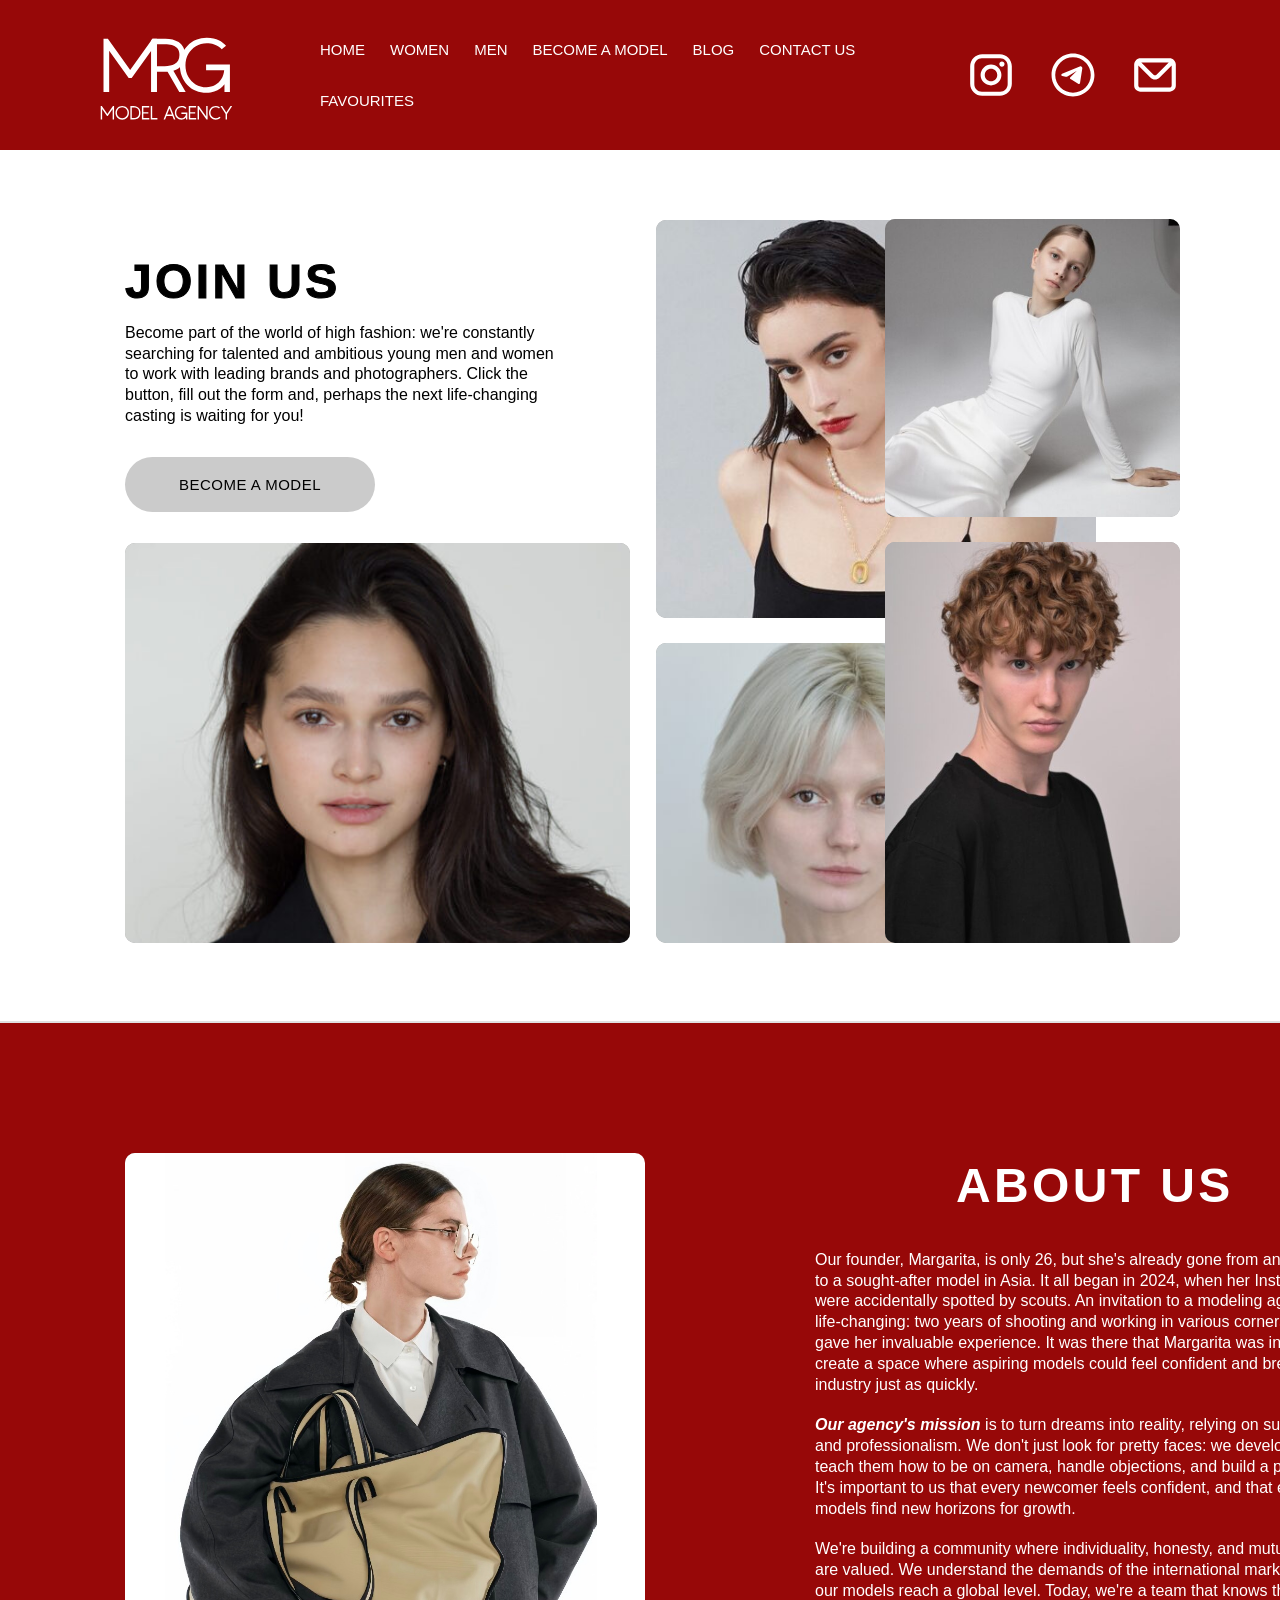
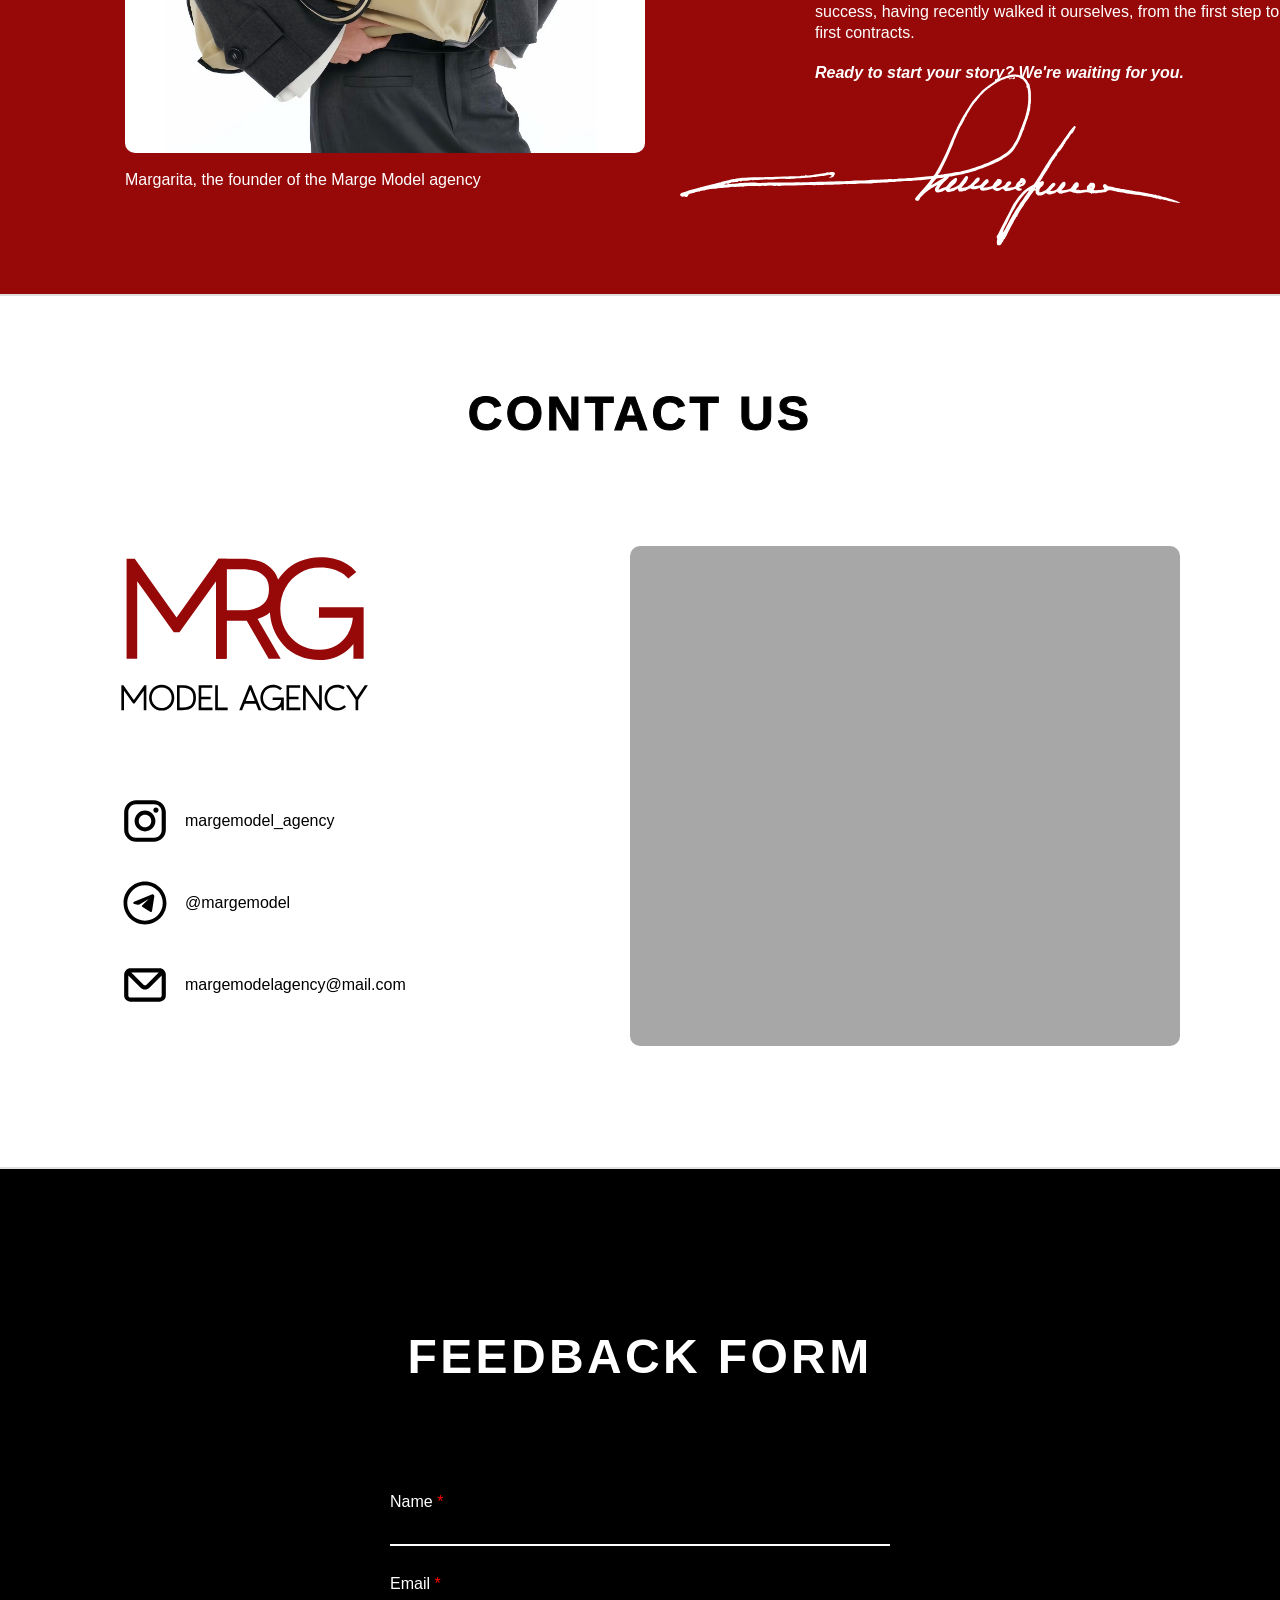
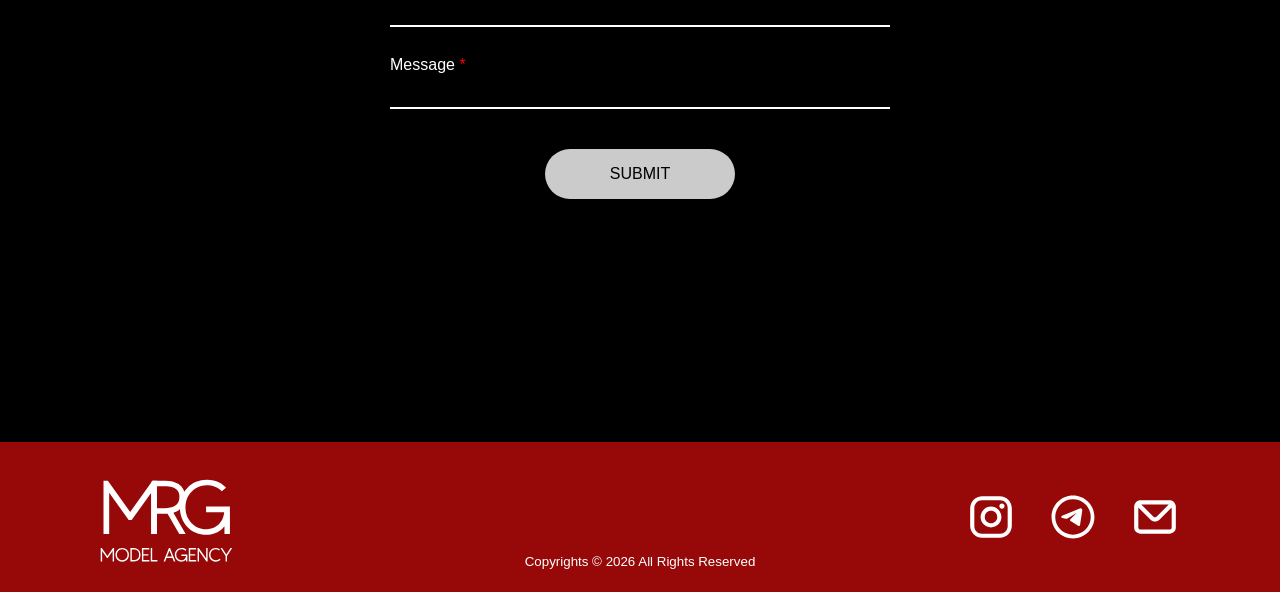
<file: index.html>
<!DOCTYPE html>
<html lang="en">
<head>
    <meta charset="UTF-8">
    <title>HOME</title>
    <link rel="stylesheet" href="home.css">
</head>
<body>

<header>
    <div class="logo">
        <a href="index.html">
            <img src="logo2.svg" alt="Логотип компании">
        </a>
    </div>

    <button class="burger-btn" id="burgerBtn">
        <span></span>
        <span></span>
        <span></span>
    </button>

    <nav id="mainNav">
        <ul>
            <li><a href="index.html">HOME</a></li>
            <li class="dropdown">
                <a href="#">WOMEN</a>
                <ul class="dropdown-menu">
                    <li><a href="womenmain.html">Main</a></li>
                    <li><a href="wdev.html">Development</a></li>
                </ul>
            </li>
            <li class="dropdown">
                <a href="#">MEN</a>
                <ul class="dropdown-menu">
                    <li><a href="mmain.html">Main</a></li>
                    <li><a href="mdev.html">Development</a></li>
                </ul>
            </li>
            <li><a href="become.html">BECOME A MODEL</a></li>
            <li><a href="blog.html">BLOG</a></li>
            <li><a href="contact.html">CONTACT US</a></li>
            <li><a href="favourites.html">FAVOURITES</a></li>
        </ul>

        <div class="mobile-social-icons">
            <a href="https://www.instagram.com/margemodel_agency" target="_blank">
                <img src="insta.svg" alt="Instagram">
            </a>
            <a href="https://t.me/margemodel" target="_blank">
                <img src="telegram.svg" alt="Telegram">
            </a>
            <a href="mailto:margemodelagency@mail.com" target="_blank">
                <img src="email.svg" alt="Email">
            </a>
        </div>
    </nav>

    <div class="social-icons">
        <a href="https://www.instagram.com/margemodel_agency" target="_blank">
            <img src="insta.svg" alt="Instagram">
        </a>
        <a href="https://t.me/margemodel" target="_blank">
            <img src="telegram.svg" alt="Telegram">
        </a>
        <a href="mailto:margemodelagency@mail.com" target="_blank">
            <img src="email.svg" alt="Email">
        </a>
    </div>
</header>

<main>
 <section class="join-us-section">
    <h2>JOIN US</h2>
 
<p class="join-us-text">
    <span class="first-para">Become part of the world of high fashion: we're constantly searching for talented and ambitious young men and women to work with leading brands and photographers.</span>
    <span class="second-para">Click the button, fill out the form and, perhaps the next life-changing casting is waiting for you!</span>
</p>
    <a href="become.html"><button>BECOME A MODEL</button></a>
    
    <div class="image1">
        <img src="1.jpeg" alt="Collage image 1">
        <div class="model-name">KSENIA</div>
    </div>
    
    <div class="image2">
        <img src="7.jpg" alt="Collage image 2">
        <div class="model-name">OLGA</div>
    </div>
    
    <div class="image3">
        <img src="6.jpg" alt="Collage image 3">
        <div class="model-name">ANA LOKI</div>
    </div>
    
    <div class="image4">
        <img src="2.jpg" alt="Collage image 4">
        <div class="model-name">MAXIM</div>
    </div>
    
    <div class="bottom-image">
        <img src="13.jpg" alt="Bottom image">
        <div class="model-name">ALINA HUST</div>
    </div>
</section>

  <section class="about-us-section">
        <h2>ABOUT US</h2>
        <p class="about-us-text1">
        Our founder, Margarita, is only 26, but she's already gone from an ordinary girl <br>
            to a sought-after model in Asia. It all began in 2024, when her Instagram photos<br>
            were accidentally spotted by scouts. An invitation to a modeling agency proved<br>
            life-changing: two years of shooting and working in various corners of Asia<br>
            gave her invaluable experience. It was there that Margarita was inspired to<br>
            create a space where aspiring models could feel confident and break into the<br>
            industry just as quickly.
        </p>

        <p class="about-us-text2">
            <b><em>Our agency's mission</em></b> is to turn dreams into reality, relying on support<br>
            and professionalism. We don't just look for pretty faces: we develop personalities,<br>
            teach them how to be on camera, handle objections, and build a personal brand.<br>
            It's important to us that every newcomer feels confident, and that experienced<br>
            models find new horizons for growth. <br>
        </p>

        <p class="about-us-text3">
            We're building a community where individuality, honesty, and mutual support<br>
            are valued. We understand the demands of the international market and help<br>
            our models reach a global level. Today, we're a team that knows the path to<br>
            success, having recently walked it ourselves, from the first step to landing our<br>
            first contracts.
        </p>

        <p class="about-us-text4">
            Ready to start your story? We're waiting for you.
        </p>

        <div class="about-image">
            <img src="rita.JPG" alt="About image">
            <div class="caption">Margarita, the founder of the Marge Model agency</div>
        </div>

        <div class="sign"> <img src="sign.svg" alt="sign">
        </div>
    </section>

    <section class="contact-section">
        <h2>CONTACT US</h2>

        
       <div class="social-icons2">
    <a href="https://www.instagram.com" target="_blank" class="icon-item">
        <img src="insta2.svg" alt="Instagram">
        <span class="icon-text">margemodel_agency</span>
    </a>
    
    <a href="https://t.me" target="_blank" class="icon-item">
        <img src="telegram2.svg" alt="Telegram">
        <span class="icon-text">@margemodel</span>
    </a>
    
    <a href="https://mail.google.com" class="icon-item">
        <img src="email2.svg" alt="Email">
        <span class="icon-text">margemodelagency@mail.com</span>
    </a>
</div>
        <div class="contact-image">
        <iframe 
             src="https://yandex.ru/map-widget/v1/?ll=27.595922,53.912813&z=15" 
            width="100%" 
            height="100%" 
            frameborder="0"
            style="border:0; border-radius: 10px;"
            allowfullscreen>
        </iframe>
        </div>
        <div class="contact-logo">
            <img src="logo3.svg" alt="Логотип компании">
        </div>

      </section>

    <section class="feedback-section">
        <h2>FEEDBACK FORM</h2>
        
        <form class="feedback-form">
            <div class="form-group">
                <label for="name">Name <span class="required">*</span></label>
                <input type="text" id="name" name="name">
            </div>
            
            <div class="form-group">
                <label for="email">Email <span class="required">*</span></label>
                <input type="email" id="email" name="email">
            </div>
            
            <div class="form-group">
                <label for="message">Message <span class="required">*</span></label>
                <input type="text" id="message" name="message"> 
            </div>
            
            <button type="submit" class="submit-btn">SUBMIT</button>
        </form>
    </section>

</main>

<footer>
  
    <div class="logo">
        <a href="index.html">
            <img src="logo2.svg" alt="Логотип компании">
        </a>
    </div>

    <div class="copyright">
        <p>Copyrights © 2026 All Rights Reserved</p>
    </div>

    <div class="social-icons">
        <a href="https://www.instagram.com" target="_blank">
            <img src="insta.svg" alt="Instagram">
        </a>
        <a href="https://t.me" target="_blank">
            <img src="telegram.svg" alt="Telegram">
        </a>
        <a href="https://mail.google.com"  target="_blank">
            <img src="email.svg" alt="Email">
        </a>
    </div>

</footer>


<script>
    
    const burgerBtn = document.getElementById('burgerBtn');
    const mainNav = document.getElementById('mainNav');
    const dropdowns = document.querySelectorAll('nav ul li.dropdown');

    burgerBtn.addEventListener('click', function() {
        this.classList.toggle('active');
        mainNav.classList.toggle('active');
        document.body.style.overflow = mainNav.classList.contains('active') ? 'hidden' : '';
    });

    dropdowns.forEach(dropdown => {
        const link = dropdown.querySelector('a');
        link.addEventListener('click', function(e) {
            if (window.innerWidth <= 768) {
                e.preventDefault();
                dropdown.classList.toggle('active');
            }
        });
    });

    const navLinks = document.querySelectorAll('nav ul li:not(.dropdown) > a');
    navLinks.forEach(link => {
        link.addEventListener('click', function() {
            if (window.innerWidth <= 768) {
                burgerBtn.classList.remove('active');
                mainNav.classList.remove('active');
                document.body.style.overflow = '';
            }
        });
    });
</script>

</body>
</html>
</file>
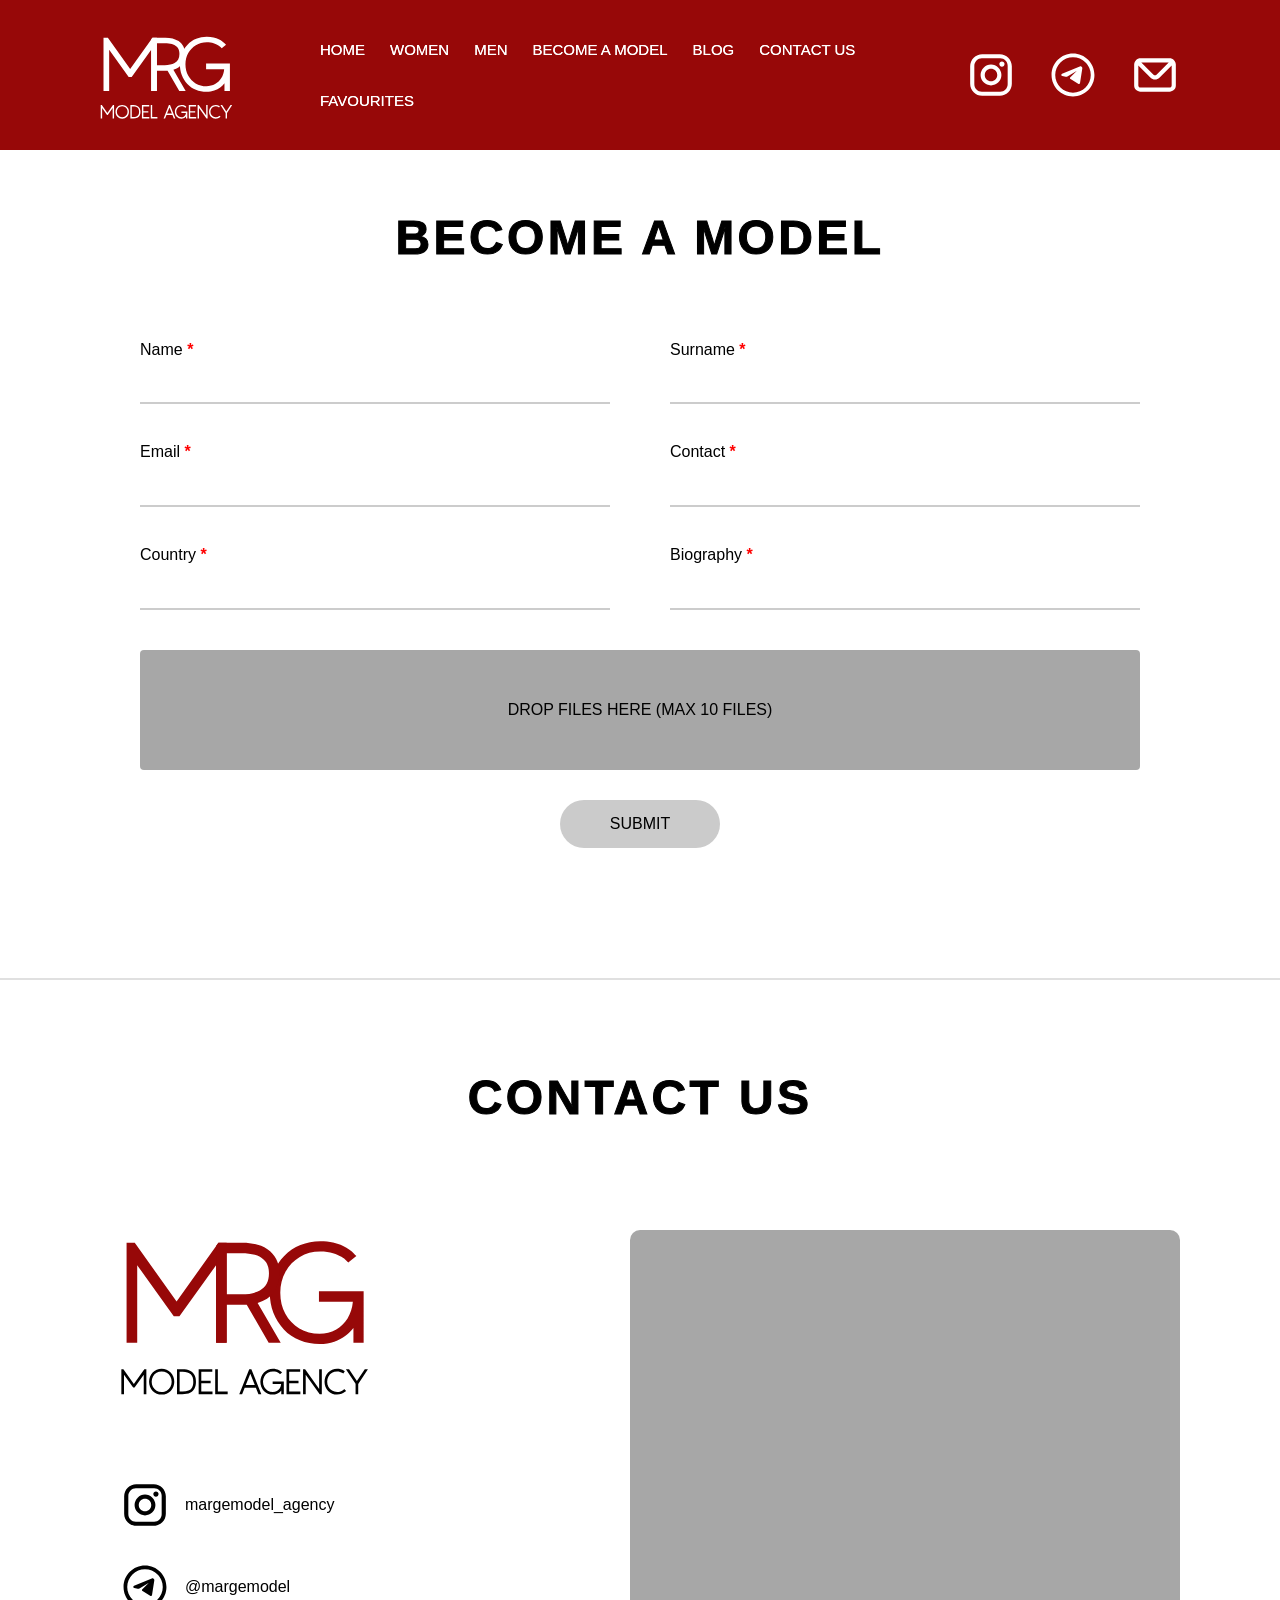
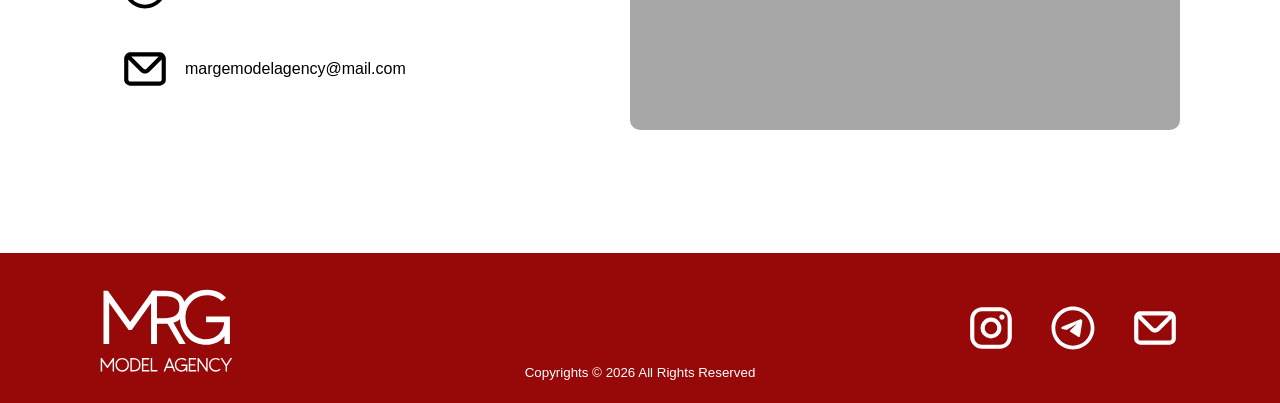
<file: become.html>
<!DOCTYPE html>
<html lang="en">
<head>
    <meta charset="UTF-8">
    <title>BECOME A MODEL</title>
    <link rel="stylesheet" href="become.css">
</head>
<body>
<header>
  
  <div class="logo">
    <a href="index.html">
        <img src="logo2.svg" alt="Логотип компании">
    </a>
</div>

   <nav>
    <ul>
        <li><a href="index.html">HOME</a></li>
        <li class="dropdown">
            <a href="#">WOMEN</a>
            <ul class="dropdown-menu">
                <li><a href="womenmain.html">Main</a></li>
                <li><a href="wdev.html">Development</a></li>
            </ul>
        </li>
        <li class="dropdown">
            <a href="#">MEN</a>
            <ul class="dropdown-menu">
                <li><a href="mmain.html">Main</a></li>
                <li><a href="mdev.html">Development</a></li>
            </ul>
        </li>
        <li><a href="become.html">BECOME A MODEL</a></li>
        <li><a href="blog.html">BLOG</a></li>
        <li><a href="contact.html">CONTACT US</a></li>
        <li><a href="favourites.html">FAVOURITES</a></li>
    </ul>
</nav>
    
    <button class="burger-btn" id="burgerBtn">
        <span></span>
        <span></span>
        <span></span>
    </button>

    <nav id="mainNav">
        <ul>
            <li><a href="index.html">HOME</a></li>
            <li class="dropdown">
                <a href="#">WOMEN</a>
                <ul class="dropdown-menu">
                    <li><a href="womenmain.html">Main</a></li>
                    <li><a href="wdev.html">Development</a></li>
                </ul>
            </li>
            <li class="dropdown">
                <a href="#">MEN</a>
                <ul class="dropdown-menu">
                    <li><a href="mmain.html">Main</a></li>
                    <li><a href="mdev.html">Development</a></li>
                </ul>
            </li>
            <li><a href="become.html">BECOME A MODEL</a></li>
            <li><a href="blog.html">BLOG</a></li>
            <li><a href="contact.html">CONTACT US</a></li>
            <li><a href="favourites.html">FAVOURITES</a></li>
        </ul>
    
        <div class="mobile-social-icons">
            <a href="https://www.instagram.com/margemodel_agency" target="_blank">
                <img src="insta.svg" alt="Instagram">
            </a>
            <a href="https://t.me/margemodel" target="_blank">
                <img src="telegram.svg" alt="Telegram">
            </a>
            <a href="mailto:margemodelagency@mail.com" target="_blank">
                <img src="email.svg" alt="Email">
            </a>
        </div>
    </nav>

    <div class="social-icons">
        <a href="https://www.instagram.com/margemodel_agency" target="_blank">
            <img src="insta.svg" alt="Instagram">
        </a>
        <a href="https://t.me/margemodel" target="_blank">
            <img src="telegram.svg" alt="Telegram">
        </a>
        <a href="mailto:margemodelagency@mail.com" target="_blank">
            <img src="email.svg" alt="Email">
        </a>
    </div>


</header>

<main>
    <section class="become-section">
    <h2>BECOME A MODEL</h2>
    
    <form class="model-form">
        <div class="form-row">
            <div class="form-group">
                <label for="name">Name</label>
                <input type="text" id="name" name="name" required>
            </div>
            
            <div class="form-group">
                <label for="surname">Surname</label>
                <input type="text" id="surname" name="surname" required>
            </div>
        </div>
        
        <div class="form-row">
            <div class="form-group">
                <label for="email">Email</label>
                <input type="email" id="email" name="email" required>
            </div>
            
            <div class="form-group">
                <label for="contact">Contact</label>
                <input type="tel" id="contact" name="contact" required>
            </div>
        </div>
        
        <div class="form-row">
            <div class="form-group">
                <label for="country">Country</label>
                <input type="text" id="country" name="country" required>
            </div>
            
            <div class="form-group">
                <label for="biography">Biography</label>
                <input type="text" id="biography" name="biography" required>
            </div>
        </div>
        
        <div class="dropzone">
            <p>DROP FILES HERE (MAX 10 FILES)</p>
        </div>
        
        <div class="form-row button-row">
            <button type="submit" class="submit-btn">SUBMIT</button>
        </div>
    </form>
</section>

  <section class="contact-section">
        <h2>CONTACT US</h2>

         <div class="social-icons2">
            <a href="https://www.instagram.com" target="_blank" class="icon-item">
                <img src="insta2.svg" alt="Instagram">
                <span class="icon-text">margemodel_agency</span>
            </a>
            
            <a href="https://t.me" target="_blank" class="icon-item">
                <img src="telegram2.svg" alt="Telegram">
                <span class="icon-text">@margemodel</span>
            </a>
            
            <a href="https://mail.google.com" class="icon-item">
                <img src="email2.svg" alt="Email">
                <span class="icon-text">margemodelagency@mail.com</span>
            </a>
     </div>

        <div class="contact-image">
        <iframe 
             src="https://yandex.ru/map-widget/v1/?ll=27.595922,53.912813&z=15" 
            width="100%" 
            height="100%" 
            frameborder="0"
            style="border:0; border-radius: 10px;"
            allowfullscreen>
        </iframe>
        </div>
        <div class="contact-logo">
            <img src="logo3.svg" alt="Логотип компании">
        </div>
        
    </section>

</main>

<footer>
  
 <div class="logo">
    <a href="index.html">
        <img src="logo2.svg" alt="Логотип компании">
    </a>
</div>

     <div class="copyright">
        <p>Copyrights © 2026 All Rights Reserved</p>
    </div>

    <div class="social-icons">
        <a href="https://www.instagram.com" target="_blank">
            <img src="insta.svg" alt="Instagram">
        </a>
        <a href="https://t.me" target="_blank">
            <img src="telegram.svg" alt="Telegram">
        </a>
        <a href="https://mail.google.com"  target="_blank">
            <img src="email.svg" alt="Email">
        </a>
    </div>


</footer>

<script>

    const burgerBtn = document.getElementById('burgerBtn');
    const mainNav = document.getElementById('mainNav');
    const dropdowns = document.querySelectorAll('nav ul li.dropdown');

    burgerBtn.addEventListener('click', function() {
        this.classList.toggle('active');
        mainNav.classList.toggle('active');
        document.body.style.overflow = mainNav.classList.contains('active') ? 'hidden' : '';
    });

    dropdowns.forEach(dropdown => {
        const link = dropdown.querySelector('a');
        link.addEventListener('click', function(e) {
            if (window.innerWidth <= 768) {
                e.preventDefault();
                dropdown.classList.toggle('active');
            }
        });
    });

    const navLinks = document.querySelectorAll('nav ul li:not(.dropdown) > a');
    navLinks.forEach(link => {
        link.addEventListener('click', function() {
            if (window.innerWidth <= 768) {
                burgerBtn.classList.remove('active');
                mainNav.classList.remove('active');
                document.body.style.overflow = '';
            }
        });
    });
</script>

</body>
</html>
</file>
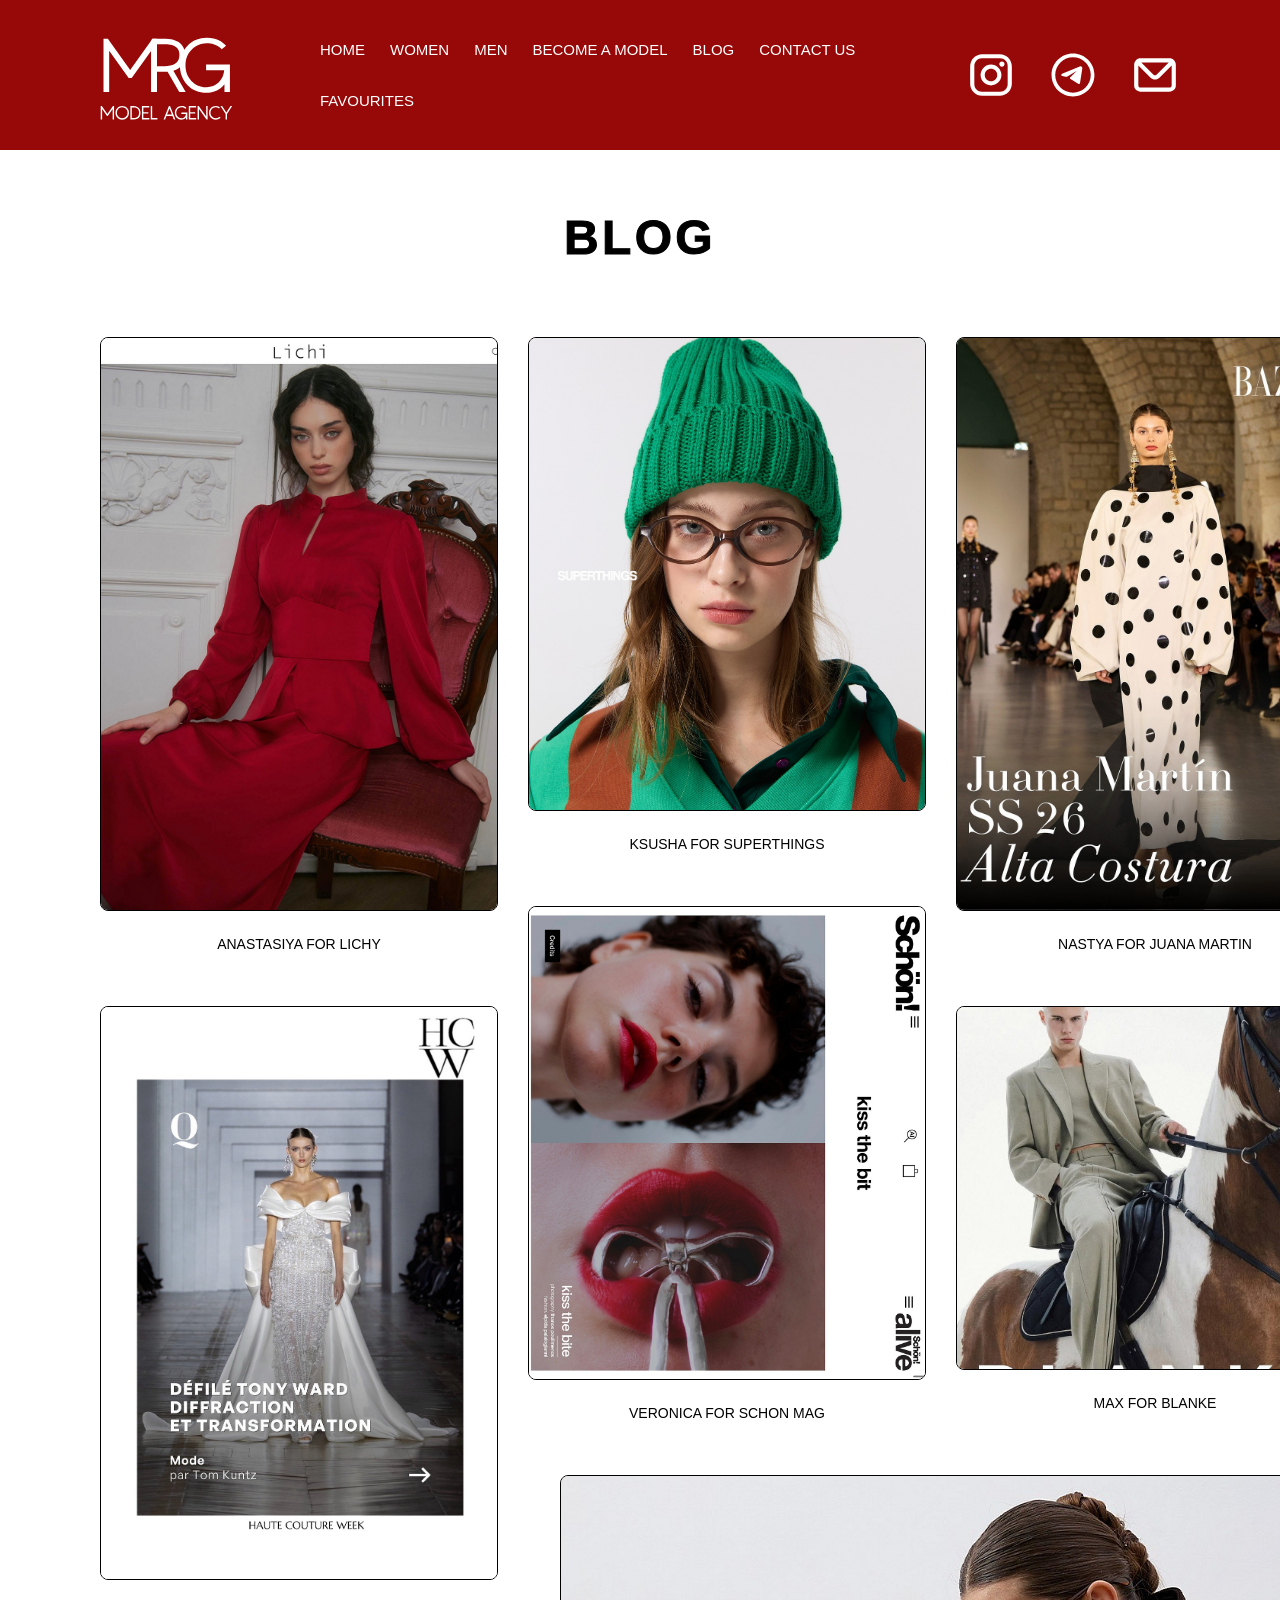
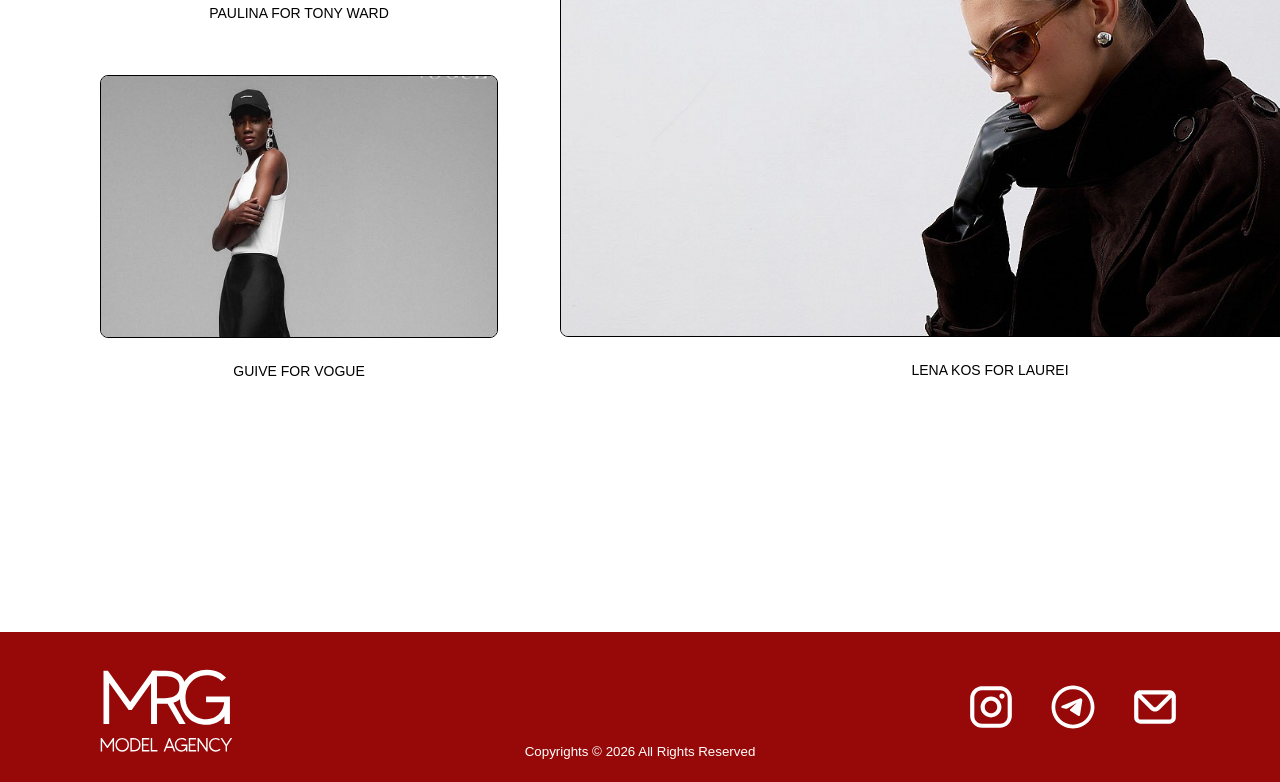
<file: blog.html>
<!DOCTYPE html>
<html lang="en">
<head>
    <meta charset="UTF-8">
    <title>BLOG</title>
    <link rel="stylesheet" href="blog.css">
</head>
<body>
<header>
  
   <div class="logo">
    <a href="index.html">
        <img src="logo2.svg" alt="Логотип компании">
    </a>
</div>

    <button class="burger-btn" id="burgerBtn">
        <span></span>
        <span></span>
        <span></span>
    </button>

    <nav id="mainNav">
        <ul>
            <li><a href="index.html">HOME</a></li>
            <li class="dropdown">
                <a href="#">WOMEN</a>
                <ul class="dropdown-menu">
                    <li><a href="womenmain.html">Main</a></li>
                    <li><a href="wdev.html">Development</a></li>
                </ul>
            </li>
            <li class="dropdown">
                <a href="#">MEN</a>
                <ul class="dropdown-menu">
                    <li><a href="mmain.html">Main</a></li>
                    <li><a href="mdev.html">Development</a></li>
                </ul>
            </li>
            <li><a href="become.html">BECOME A MODEL</a></li>
            <li><a href="blog.html">BLOG</a></li>
            <li><a href="contact.html">CONTACT US</a></li>
            <li><a href="favourites.html">FAVOURITES</a></li>
        </ul>
    
        <div class="mobile-social-icons">
            <a href="https://www.instagram.com/margemodel_agency" target="_blank">
                <img src="insta.svg" alt="Instagram">
            </a>
            <a href="https://t.me/margemodel" target="_blank">
                <img src="telegram.svg" alt="Telegram">
            </a>
            <a href="mailto:margemodelagency@mail.com" target="_blank">
                <img src="email.svg" alt="Email">
            </a>
        </div>
    </nav>

    <div class="social-icons">
        <a href="https://www.instagram.com/margemodel_agency" target="_blank">
            <img src="insta.svg" alt="Instagram">
        </a>
        <a href="https://t.me/margemodel" target="_blank">
            <img src="telegram.svg" alt="Telegram">
        </a>
        <a href="mailto:margemodelagency@mail.com" target="_blank">
            <img src="email.svg" alt="Email">
        </a>
    </div>

</header>

<main>
    <section class="blog-section">
        <h1>BLOG</h1>
        
        <div class="blog-grid">

            <div class="blog-row">
                <div class="blog-item photo-1" style="width: 398px;">
                    <img src="18.jpg" 
                         alt="Blog photo 1" 
                         class="blog-image"
                         style="height: 574px; width: 100%; object-fit: cover;">
                    <p class="blog-caption">ANASTASIYA FOR LICHY</p>
                </div>
                <div class="blog-item photo-2" style="width: 398px;">
                    <img src="22.jpg" 
                         alt="Blog photo 2" 
                         class="blog-image"
                         style="height: 474px; width: 100%; object-fit: cover;">
                    <p class="blog-caption">KSUSHA FOR SUPERTHINGS</p>
                </div>
                <div class="blog-item photo-3" style="width: 398px;">
                    <img src="19.jpg" 
                         alt="Blog photo 3" 
                         class="blog-image"
                         style="height: 574px; width: 100%; object-fit: cover;">
                    <p class="blog-caption">NASTYA FOR JUANA MARTIN</p>
                </div>
            </div>
            
            <div class="blog-row">
                <div class="blog-item photo-4" style="width: 398px;">
                    <img src="20.jpg" 
                         alt="Blog photo 4" 
                         class="blog-image"
                         style="height: 574px; width: 100%; object-fit: cover;">
                    <p class="blog-caption">PAULINA FOR TONY WARD</p>
                </div>
                <div class="blog-item photo-5" style="width: 398px;">
                    <img src="21.jpg" 
                         alt="Blog photo 5" 
                         class="blog-image"
                         style="height: 474px; width: 100%; object-fit: cover;">
                    <p class="blog-caption">VERONICA FOR SCHON MAG</p>
                </div>
                <div class="blog-item photo-6" style="width: 398px;">
                    <img src="23.jpg" 
                         alt="Blog photo 6" 
                         class="blog-image"
                         style="height: 364px; width: 100%; object-fit: cover;">
                    <p class="blog-caption">MAX FOR BLANKE</p>
                </div>
            </div>
            
            <div class="blog-row third-row">
                <div class="blog-item photo-7" style="width: 398px;">
                    <img src="24.jpg" 
                         alt="Blog photo 7" 
                         class="blog-image"
                         style="height: 263px; width: 100%; object-fit: cover;object-position: center 10%;">
                    <p class="blog-caption">GUIVE FOR VOGUE</p>
                </div>
                <div class="blog-item photo-8" style="width: 860px;">
                    <img src="17.jpg" 
                         alt="Blog photo 8" 
                         class="blog-image"
                         style="height: 462px; width: 100%; object-fit: cover;object-position: center 10%;">
                    <p class="blog-caption">LENA KOS FOR LAUREI</p>
                </div>
            </div>
        </div>
    </section>
</main>

<footer>
    
  <div class="logo">
    <a href="index.html">
        <img src="logo2.svg" alt="Логотип компании">
    </a>
</div>

     <div class="copyright">
        <p>Copyrights © 2026 All Rights Reserved</p>
    </div>

   <div class="social-icons">
        <a href="https://www.instagram.com" target="_blank">
            <img src="insta.svg" alt="Instagram">
        </a>
        <a href="https://t.me" target="_blank">
            <img src="telegram.svg" alt="Telegram">
        </a>
        <a href="https://mail.google.com"  target="_blank">
            <img src="email.svg" alt="Email">
        </a>
    </div>

</footer>

<script>
    const burgerBtn = document.getElementById('burgerBtn');
    const mainNav = document.getElementById('mainNav');
    const dropdowns = document.querySelectorAll('nav ul li.dropdown');

    burgerBtn.addEventListener('click', function() {
        this.classList.toggle('active');
        mainNav.classList.toggle('active');
        document.body.style.overflow = mainNav.classList.contains('active') ? 'hidden' : '';
    });

    dropdowns.forEach(dropdown => {
        const link = dropdown.querySelector('a');
        link.addEventListener('click', function(e) {
            if (window.innerWidth <= 768) {
                e.preventDefault();
                dropdown.classList.toggle('active');
            }
        });
    });

    const navLinks = document.querySelectorAll('nav ul li:not(.dropdown) > a');
    navLinks.forEach(link => {
        link.addEventListener('click', function() {
            if (window.innerWidth <= 768) {
                burgerBtn.classList.remove('active');
                mainNav.classList.remove('active');
                document.body.style.overflow = '';
            }
        });
    });
</script>

</body>
</html>
</file>
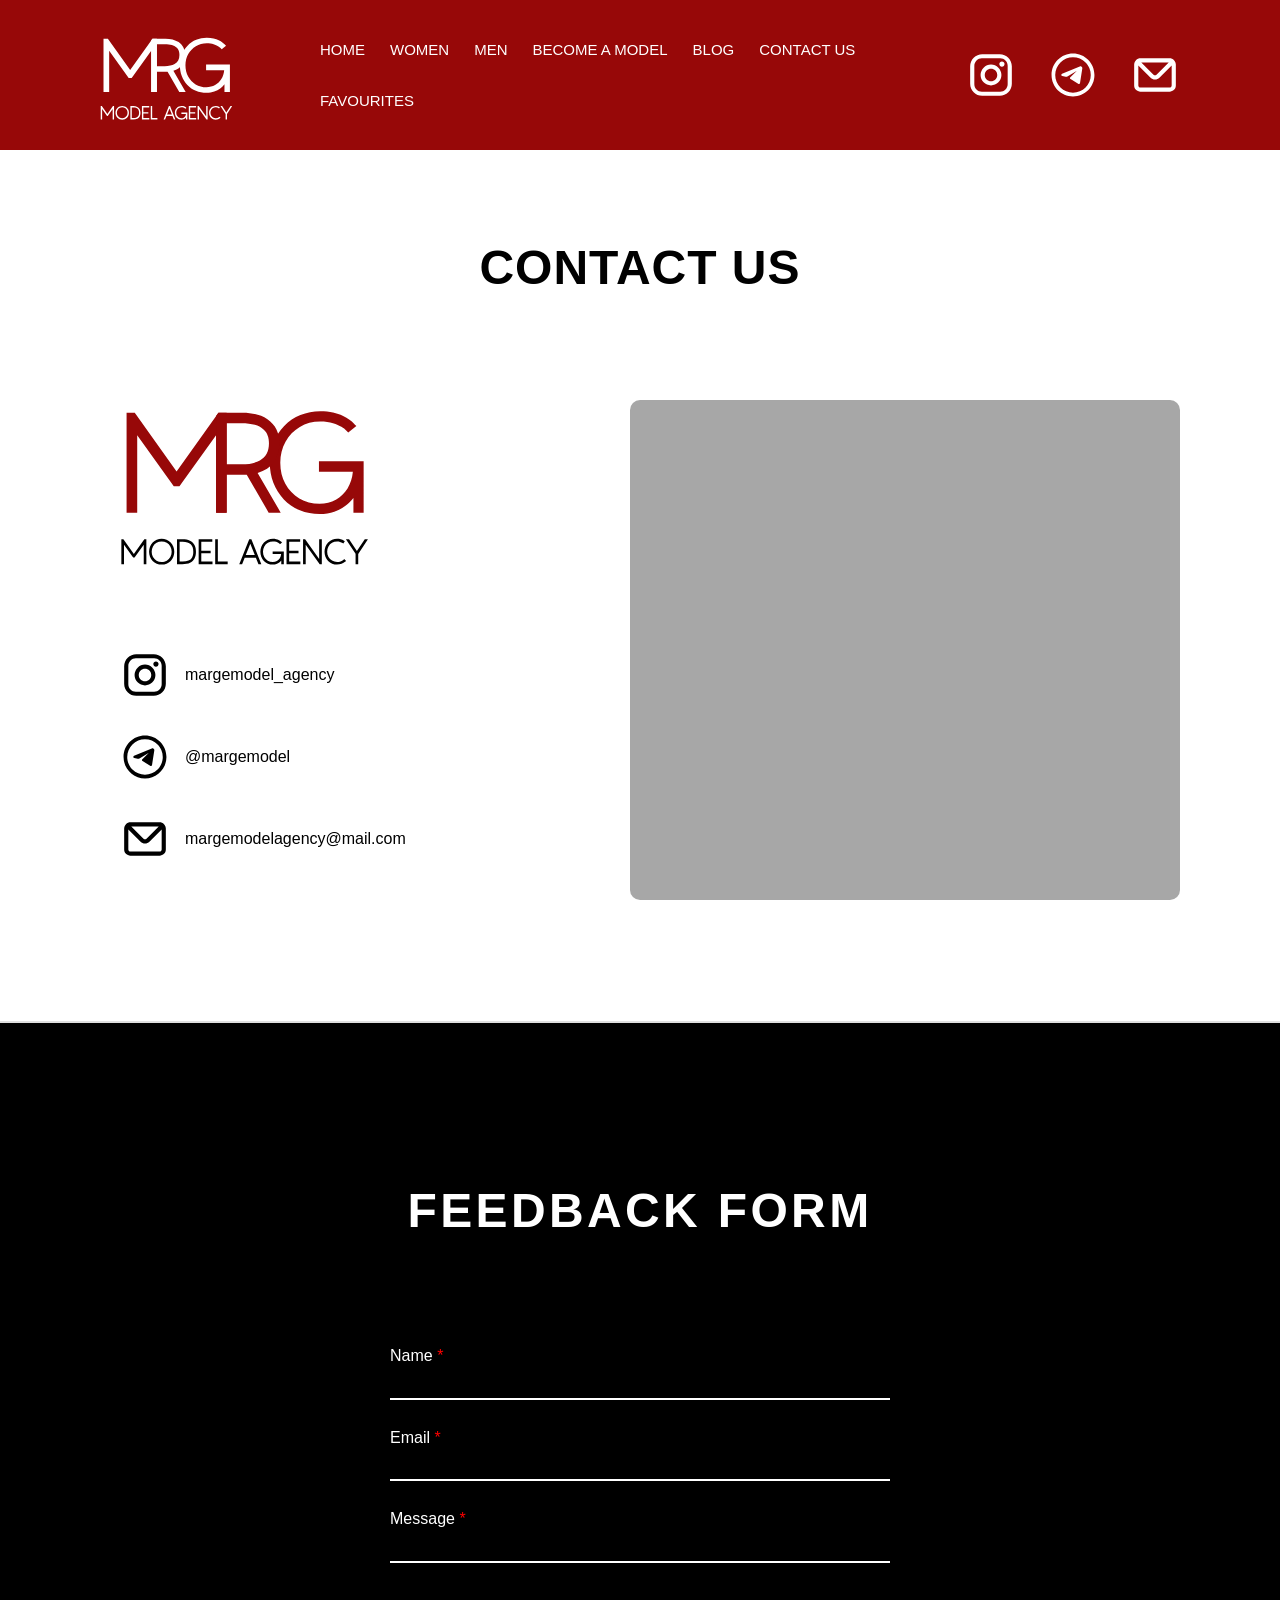
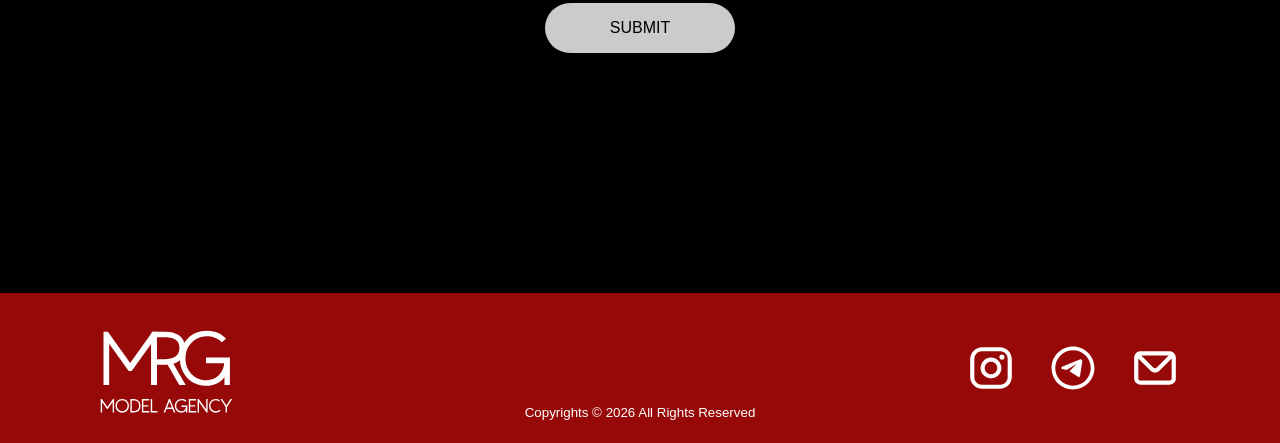
<file: contact.html>
<!DOCTYPE html>
<html lang="en">
<head>
    <meta charset="UTF-8">
    <title>CONTACT</title>
    <link rel="stylesheet" href="contact.css">
</head>
<body>
<header>
  
  <div class="logo">
    <a href="index.html">
        <img src="logo2.svg" alt="Логотип компании">
    </a>
</div>
    
    <button class="burger-btn" id="burgerBtn">
        <span></span>
        <span></span>
        <span></span>
    </button>

    <nav id="mainNav">
        <ul>
            <li><a href="index.html">HOME</a></li>
            <li class="dropdown">
                <a href="#">WOMEN</a>
                <ul class="dropdown-menu">
                    <li><a href="womenmain.html">Main</a></li>
                    <li><a href="wdev.html">Development</a></li>
                </ul>
            </li>
            <li class="dropdown">
                <a href="#">MEN</a>
                <ul class="dropdown-menu">
                    <li><a href="mmain.html">Main</a></li>
                    <li><a href="mdev.html">Development</a></li>
                </ul>
            </li>
            <li><a href="become.html">BECOME A MODEL</a></li>
            <li><a href="blog.html">BLOG</a></li>
            <li><a href="contact.html">CONTACT US</a></li>
            <li><a href="favourites.html">FAVOURITES</a></li>
        </ul>
        
        <div class="mobile-social-icons">
            <a href="https://www.instagram.com/margemodel_agency" target="_blank">
                <img src="insta.svg" alt="Instagram">
            </a>
            <a href="https://t.me/margemodel" target="_blank">
                <img src="telegram.svg" alt="Telegram">
            </a>
            <a href="mailto:margemodelagency@mail.com" target="_blank">
                <img src="email.svg" alt="Email">
            </a>
        </div>
    </nav>

    <div class="social-icons">
        <a href="https://www.instagram.com/margemodel_agency" target="_blank">
            <img src="insta.svg" alt="Instagram">
        </a>
        <a href="https://t.me/margemodel" target="_blank">
            <img src="telegram.svg" alt="Telegram">
        </a>
        <a href="mailto:margemodelagency@mail.com" target="_blank">
            <img src="email.svg" alt="Email">
        </a>
    </div>

</header>

<main>
   
     <section class="contact-section">
        <h2>CONTACT US</h2>

        <div class="social-icons2">
            <a href="https://www.instagram.com" target="_blank" class="icon-item">
                <img src="insta2.svg" alt="Instagram">
                <span class="icon-text">margemodel_agency</span>
            </a>
            
            <a href="https://t.me" target="_blank" class="icon-item">
                <img src="telegram2.svg" alt="Telegram">
                <span class="icon-text">@margemodel</span>
            </a>
            
            <a href="https://mail.google.com" class="icon-item">
                <img src="email2.svg" alt="Email">
                <span class="icon-text">margemodelagency@mail.com</span>
            </a>
        </div>
        
        <div class="contact-image">
        <iframe 
             src="https://yandex.ru/map-widget/v1/?ll=27.595922,53.912813&z=15" 
            width="100%" 
            height="100%" 
            frameborder="0"
            style="border:0; border-radius: 10px;"
            allowfullscreen>
        </iframe>
        </div>
        <div class="contact-logo">
            <img src="logo3.svg" alt="Логотип компании">
        </div>

    </section>


  <section class="feedback-section">
        <h2>FEEDBACK FORM</h2>
        
        <form class="feedback-form">
            <div class="form-group">
                <label for="name">Name <span class="required">*</span></label>
                <input type="text" id="name" name="name">
            </div>
            
            <div class="form-group">
                <label for="email">Email <span class="required">*</span></label>
                <input type="email" id="email" name="email">
            </div>
            
            <div class="form-group">
                <label for="message">Message <span class="required">*</span></label>
                <input type="text" id="message" name="message"> 
            </div>
            
            <button type="submit" class="submit-btn">SUBMIT</button>
        </form>
    </section>

</main>

<footer>
  
 <div class="logo">
    <a href="index.html">
        <img src="logo2.svg" alt="Логотип компании">
    </a>
</div>

     <div class="copyright">
        <p>Copyrights © 2026 All Rights Reserved</p>
    </div>

  <div class="social-icons">
        <a href="https://www.instagram.com" target="_blank">
            <img src="insta.svg" alt="Instagram">
        </a>
        <a href="https://t.me" target="_blank">
            <img src="telegram.svg" alt="Telegram">
        </a>
        <a href="https://mail.google.com"  target="_blank">
            <img src="email.svg" alt="Email">
        </a>
    </div>

</footer>



<script>

    const burgerBtn = document.getElementById('burgerBtn');
    const mainNav = document.getElementById('mainNav');
    const dropdowns = document.querySelectorAll('nav ul li.dropdown');

    burgerBtn.addEventListener('click', function() {
        this.classList.toggle('active');
        mainNav.classList.toggle('active');
        document.body.style.overflow = mainNav.classList.contains('active') ? 'hidden' : '';
    });

    dropdowns.forEach(dropdown => {
        const link = dropdown.querySelector('a');
        link.addEventListener('click', function(e) {
            if (window.innerWidth <= 768) {
                e.preventDefault();
                dropdown.classList.toggle('active');
            }
        });
    });

    const navLinks = document.querySelectorAll('nav ul li:not(.dropdown) > a');
    navLinks.forEach(link => {
        link.addEventListener('click', function() {
            if (window.innerWidth <= 768) {
                burgerBtn.classList.remove('active');
                mainNav.classList.remove('active');
                document.body.style.overflow = '';
            }
        });
    });
</script>

</body>
</html>
</file>
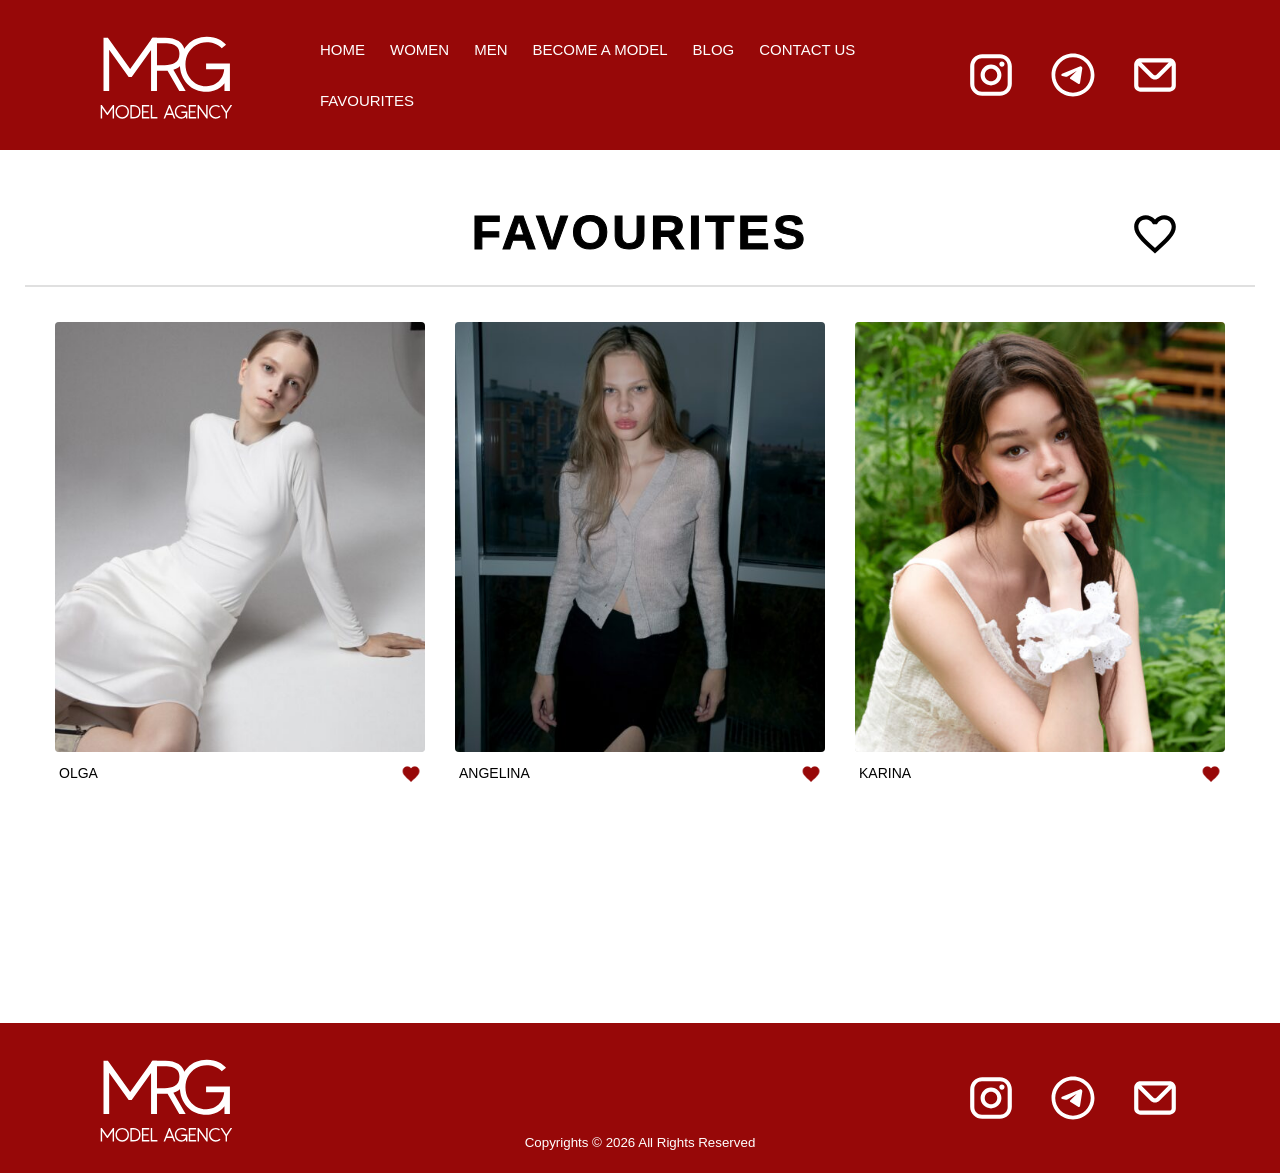
<file: favourites.html>
<!DOCTYPE html>
<html lang="en">
<head>
    <meta charset="UTF-8">
    <title>FAVOURITES</title>
    <link rel="stylesheet" href="womenmain.css">
</head>
<body>
<header>
  
 <div class="logo">
    <a href="index.html">
        <img src="logo2.svg" alt="Логотип компании">
    </a>
</div>

    <button class="burger-btn" id="burgerBtn">
        <span></span>
        <span></span>
        <span></span>
    </button>

    <nav id="mainNav">
        <ul>
            <li><a href="index.html">HOME</a></li>
            <li class="dropdown">
                <a href="#">WOMEN</a>
                <ul class="dropdown-menu">
                    <li><a href="womenmain.html">Main</a></li>
                    <li><a href="wdev.html">Development</a></li>
                </ul>
            </li>
            <li class="dropdown">
                <a href="#">MEN</a>
                <ul class="dropdown-menu">
                    <li><a href="mmain.html">Main</a></li>
                    <li><a href="mdev.html">Development</a></li>
                </ul>
            </li>
            <li><a href="become.html">BECOME A MODEL</a></li>
            <li><a href="blog.html">BLOG</a></li>
            <li><a href="contact.html">CONTACT US</a></li>
            <li><a href="favourites.html">FAVOURITES</a></li>
        </ul>
    
        <div class="mobile-social-icons">
            <a href="https://www.instagram.com/margemodel_agency" target="_blank">
                <img src="insta.svg" alt="Instagram">
            </a>
            <a href="https://t.me/margemodel" target="_blank">
                <img src="telegram.svg" alt="Telegram">
            </a>
            <a href="mailto:margemodelagency@mail.com" target="_blank">
                <img src="email.svg" alt="Email">
            </a>
        </div>
    </nav>

    <div class="social-icons">
        <a href="https://www.instagram.com/margemodel_agency" target="_blank">
            <img src="insta.svg" alt="Instagram">
        </a>
        <a href="https://t.me/margemodel" target="_blank">
            <img src="telegram.svg" alt="Telegram">
        </a>
        <a href="mailto:margemodelagency@mail.com" target="_blank">
            <img src="email.svg" alt="Email">
        </a>
    </div>
</header>

<main>
    <section class="wmain-section">
         <div class="heart">
            <a href="favourites.html">
                <img src="bigheart.svg" alt="heart">
            </a>
        </div>
        <h2>FAVOURITES</h2>
        
        <div class="image-container">
          
            <div class="image-card">
                <div class="image-wrapper">
                    <img class="default-img" src="7.jpg" style="object-position: center 0%;" alt="OLGA">
                </div>
                <div class="image-footer">
                    <span class="model-description">OLGA</span>
                    <div class="mini-heart">
                        <img src="heart2.png" alt="heart">
                    </div>
                </div>
                <div class="hover-details">
                    <div class="detail-line">Name : OLGA</div>
                    <div class="detail-line">Height : 172 cm</div>
                    <div class="detail-line">Bust : 76 cm</div>
                    <div class="detail-line">Waist : 60 cm</div>
                    <div class="detail-line">Hips : 89 cm</div>
                    <div class="detail-line">Hair Color : Dark Blond</div>
                    <div class="detail-line">Eye Color : Blue Green</div>
                </div>
            </div>
            
            <div class="image-card">
                <div class="image-wrapper">
                    <img class="default-img" src="4.jpg" alt="ANGELINA">
                </div>
                <div class="image-footer">
                    <span class="model-description">ANGELINA</span>
                    <div class="mini-heart">
                        <img src="heart2.png" alt="heart">
                    </div>
                </div>
                <div class="hover-details">
                    <div class="detail-line">Name : ANGELINA</div>
                    <div class="detail-line">Height : 179 cm</div>
                    <div class="detail-line">Bust : 84 cm</div>
                    <div class="detail-line">Waist : 59 cm</div>
                    <div class="detail-line">Hips : 90 cm</div>
                    <div class="detail-line">Hair Color : Medium Brown</div>
                    <div class="detail-line">Eye Color : Blue</div>
                </div>
            </div>
            
            <div class="image-card">
                <div class="image-wrapper">
                    <img class="default-img" src="12.jpg" alt="KARINA">
                </div>
                <div class="image-footer">
                    <span class="model-description">KARINA</span>
                    <div class="mini-heart">
                        <img src="heart2.png" alt="heart">
                    </div>
                </div>
                <div class="hover-details">
                    <div class="detail-line">Name : KARINA</div>
                    <div class="detail-line">Height : 177 cm</div>
                    <div class="detail-line">Bust : 78 cm</div>
                    <div class="detail-line">Waist : 64 cm</div>
                    <div class="detail-line">Hips : 93 cm</div>
                    <div class="detail-line">Hair Color : Dark Brown</div>
                    <div class="detail-line">Eye Color : Brown</div>
                </div>
            </div>
        </div>
    </section>
</main>

<footer>
  
 <div class="logo">
    <a href="index.html">
        <img src="logo2.svg" alt="Логотип компании">
    </a>
</div>

    <div class="copyright">
        <p>Copyrights © 2026 All Rights Reserved</p>
    </div>

    <div class="social-icons">
        <a href="https://www.instagram.com" target="_blank">
            <img src="insta.svg" alt="Instagram">
        </a>
        <a href="https://t.me" target="_blank">
            <img src="telegram.svg" alt="Telegram">
        </a>
        <a href="https://mail.google.com"  target="_blank">
            <img src="email.svg" alt="Email">
        </a>
    </div>

</footer>


<script>

    const burgerBtn = document.getElementById('burgerBtn');
    const mainNav = document.getElementById('mainNav');
    const dropdowns = document.querySelectorAll('nav ul li.dropdown');

    burgerBtn.addEventListener('click', function() {
        this.classList.toggle('active');
        mainNav.classList.toggle('active');
        document.body.style.overflow = mainNav.classList.contains('active') ? 'hidden' : '';
    });

    dropdowns.forEach(dropdown => {
        const link = dropdown.querySelector('a');
        link.addEventListener('click', function(e) {
            if (window.innerWidth <= 768) {
                e.preventDefault();
                dropdown.classList.toggle('active');
            }
        });
    });

    const navLinks = document.querySelectorAll('nav ul li:not(.dropdown) > a');
    navLinks.forEach(link => {
        link.addEventListener('click', function() {
            if (window.innerWidth <= 768) {
                burgerBtn.classList.remove('active');
                mainNav.classList.remove('active');
                document.body.style.overflow = '';
            }
        });
    });
</script>

</body>
</html>
</file>
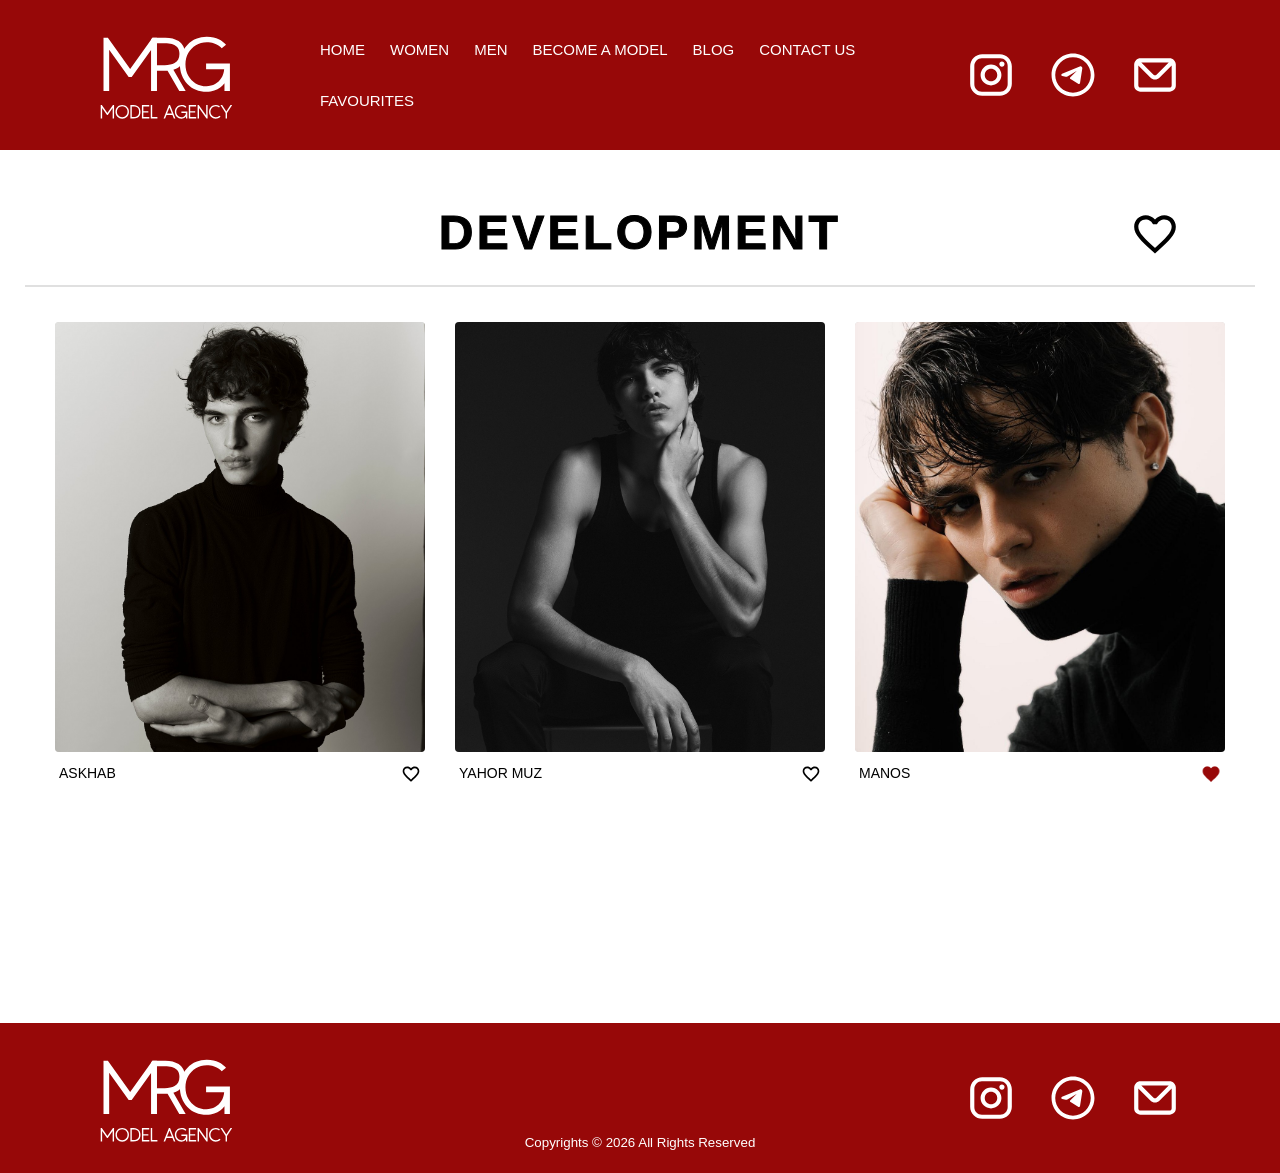
<file: mdev.html>
<!DOCTYPE html>
<html lang="en">
<head>
    <meta charset="UTF-8">
    <title>MEN DEVELOPMENT</title>
    <link rel="stylesheet" href="womenmain.css">
</head>
<body>
<header>
  
 <div class="logo">
    <a href="index.html">
        <img src="logo2.svg" alt="Логотип компании">
    </a>
</div>

    <button class="burger-btn" id="burgerBtn">
        <span></span>
        <span></span>
        <span></span>
    </button>

    <nav id="mainNav">
        <ul>
            <li><a href="index.html">HOME</a></li>
            <li class="dropdown">
                <a href="#">WOMEN</a>
                <ul class="dropdown-menu">
                    <li><a href="womenmain.html">Main</a></li>
                    <li><a href="wdev.html">Development</a></li>
                </ul>
            </li>
            <li class="dropdown">
                <a href="#">MEN</a>
                <ul class="dropdown-menu">
                    <li><a href="mmain.html">Main</a></li>
                    <li><a href="mdev.html">Development</a></li>
                </ul>
            </li>
            <li><a href="become.html">BECOME A MODEL</a></li>
            <li><a href="blog.html">BLOG</a></li>
            <li><a href="contact.html">CONTACT US</a></li>
            <li><a href="favourites.html">FAVOURITES</a></li>
        </ul>
    
        <div class="mobile-social-icons">
            <a href="https://www.instagram.com/margemodel_agency" target="_blank">
                <img src="insta.svg" alt="Instagram">
            </a>
            <a href="https://t.me/margemodel" target="_blank">
                <img src="telegram.svg" alt="Telegram">
            </a>
            <a href="mailto:margemodelagency@mail.com" target="_blank">
                <img src="email.svg" alt="Email">
            </a>
        </div>
    </nav>

    <div class="social-icons">
        <a href="https://www.instagram.com/margemodel_agency" target="_blank">
            <img src="insta.svg" alt="Instagram">
        </a>
        <a href="https://t.me/margemodel" target="_blank">
            <img src="telegram.svg" alt="Telegram">
        </a>
        <a href="mailto:margemodelagency@mail.com" target="_blank">
            <img src="email.svg" alt="Email">
        </a>
    </div>

</header>

<main>
    <section class="wmain-section">
         <div class="heart">
            <a href="favourites.html">
                <img src="bigheart.svg" alt="heart">
            </a>
        </div>
        <h2>DEVELOPMENT</h2>
        
        <div class="image-container">
          
            <div class="image-card">
                <div class="image-wrapper">
                    <img class="default-img" src="14.jpg" style="object-position: center 0%;" alt="ASKHAB">
                </div>
                <div class="image-footer">
                    <span class="model-description">ASKHAB</span>
                    <div class="mini-heart">
                        <img src="miniheart.svg" alt="heart">
                    </div>
                </div>
                <div class="hover-details">
                    <div class="detail-line">Name : ASKHAB</div>
                    <div class="detail-line">Height : 189 cm</div>
                    <div class="detail-line">Bust : 94 cm</div>
                    <div class="detail-line">Waist : 74 cm</div>
                    <div class="detail-line">Hips : 95 cm</div>
                    <div class="detail-line">Hair Color : Brown</div>
                    <div class="detail-line">Eye Color : Green Grey</div>
                </div>
            </div>
            
            <div class="image-card">
                <div class="image-wrapper">
                    <img class="default-img" src="15.jpg" alt="YAHOR">
                </div>
                <div class="image-footer">
                    <span class="model-description">YAHOR MUZ</span>
                    <div class="mini-heart">
                        <img src="miniheart.svg" alt="heart">
                    </div>
                </div>
                <div class="hover-details">
                    <div class="detail-line">Name : YAHOR MUZ</div>
                    <div class="detail-line">Height : 188 cm</div>
                    <div class="detail-line">Bust : 105 cm</div>
                    <div class="detail-line">Waist : 72 cm</div>
                    <div class="detail-line">Hips : 90 cm</div>
                    <div class="detail-line">Hair Color : Black</div>
                    <div class="detail-line">Eye Color : Green Grey</div>
                </div>
            </div>
            
            <div class="image-card">
                <div class="image-wrapper">
                    <img class="default-img" src="16.jpg" alt="MANOS">
                </div>
                <div class="image-footer">
                    <span class="model-description">MANOS</span>
                    <div class="mini-heart">
                        <img src="heart2.png" alt="heart">
                    </div>
                </div>
                <div class="hover-details">
                    <div class="detail-line">Name : MANOS</div>
                    <div class="detail-line">Height : 185 cm</div>
                    <div class="detail-line">Bust : 98 cm</div>
                    <div class="detail-line">Waist : 75 cm</div>
                    <div class="detail-line">Hips : 95 cm</div>
                    <div class="detail-line">Hair Color : Brown</div>
                    <div class="detail-line">Eye Color : Brown</div>
                </div>
            </div>
        </div>
    </section>
</main>

<footer>
  
 <div class="logo">
    <a href="index.html">
        <img src="logo2.svg" alt="Логотип компании">
    </a>
</div>

    <div class="copyright">
        <p>Copyrights © 2026 All Rights Reserved</p>
    </div>

    <div class="social-icons">
        <a href="https://www.instagram.com" target="_blank">
            <img src="insta.svg" alt="Instagram">
        </a>
        <a href="https://t.me" target="_blank">
            <img src="telegram.svg" alt="Telegram">
        </a>
        <a href="https://mail.google.com"  target="_blank">
            <img src="email.svg" alt="Email">
        </a>
    </div>

</footer>

<script>

    const burgerBtn = document.getElementById('burgerBtn');
    const mainNav = document.getElementById('mainNav');
    const dropdowns = document.querySelectorAll('nav ul li.dropdown');

    burgerBtn.addEventListener('click', function() {
        this.classList.toggle('active');
        mainNav.classList.toggle('active');
        document.body.style.overflow = mainNav.classList.contains('active') ? 'hidden' : '';
    });

    dropdowns.forEach(dropdown => {
        const link = dropdown.querySelector('a');
        link.addEventListener('click', function(e) {
            if (window.innerWidth <= 768) {
                e.preventDefault();
                dropdown.classList.toggle('active');
            }
        });
    });

    const navLinks = document.querySelectorAll('nav ul li:not(.dropdown) > a');
    navLinks.forEach(link => {
        link.addEventListener('click', function() {
            if (window.innerWidth <= 768) {
                burgerBtn.classList.remove('active');
                mainNav.classList.remove('active');
                document.body.style.overflow = '';
            }
        });
    });
</script>

</body>
</html>
</file>
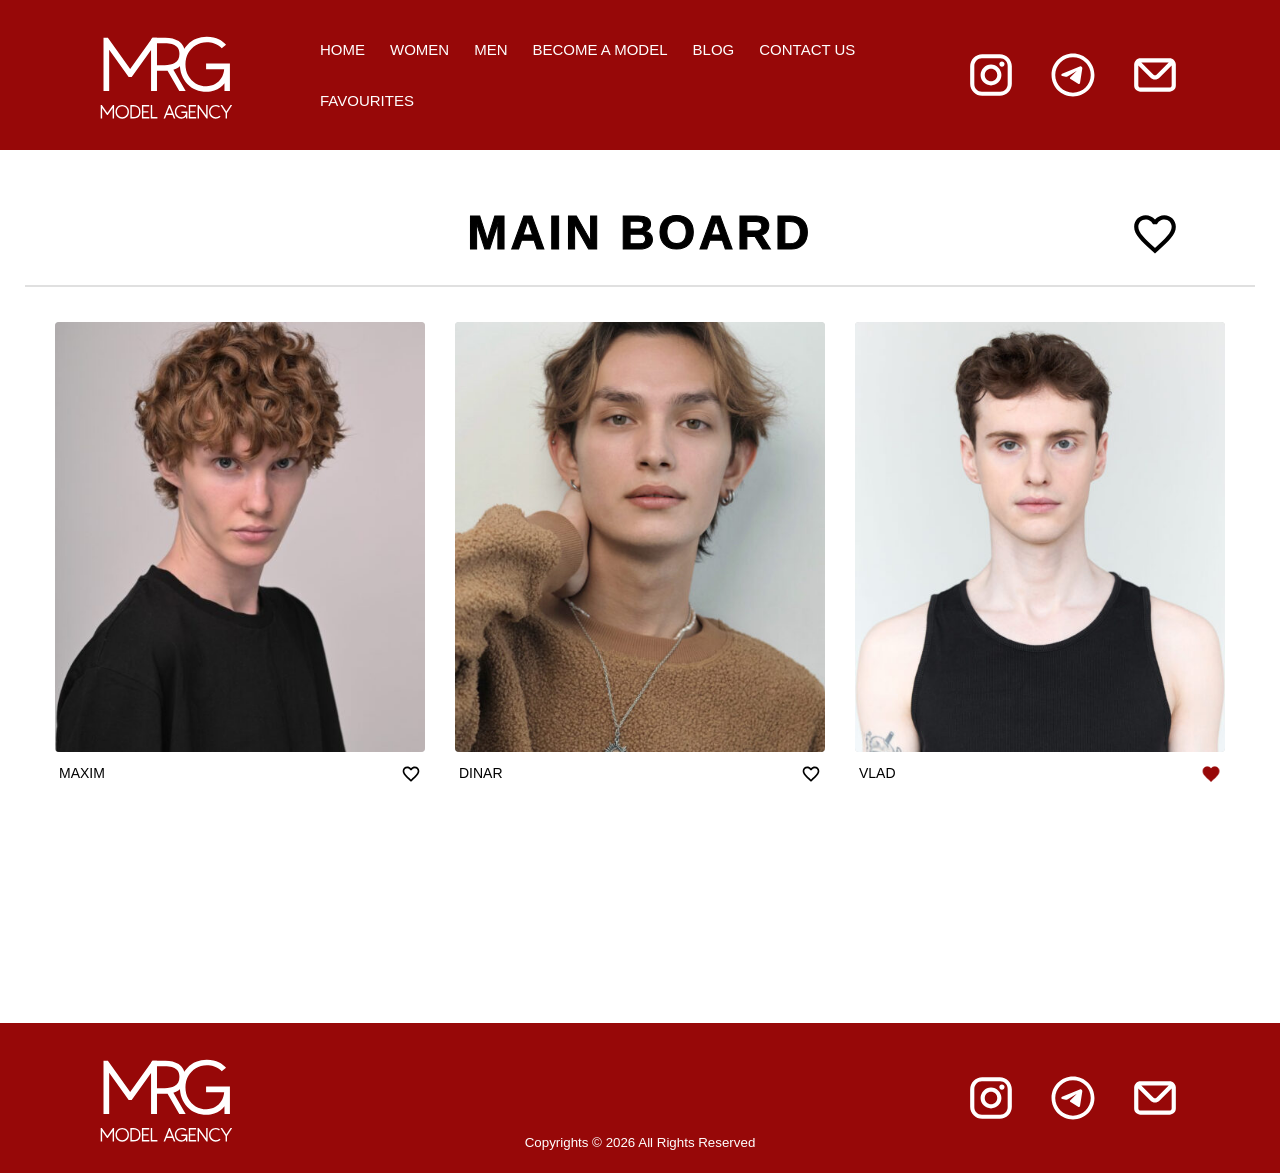
<file: mmain.html>
<!DOCTYPE html>
<html lang="en">
<head>
    <meta charset="UTF-8">
    <title>MEN MAIN</title>
    <link rel="stylesheet" href="womenmain.css">
</head>
<body>
<header>
  
 <div class="logo">
    <a href="index.html">
        <img src="logo2.svg" alt="Логотип компании">
    </a>
</div>

    <button class="burger-btn" id="burgerBtn">
        <span></span>
        <span></span>
        <span></span>
    </button>

    <nav id="mainNav">
        <ul>
            <li><a href="index.html">HOME</a></li>
            <li class="dropdown">
                <a href="#">WOMEN</a>
                <ul class="dropdown-menu">
                    <li><a href="womenmain.html">Main</a></li>
                    <li><a href="wdev.html">Development</a></li>
                </ul>
            </li>
            <li class="dropdown">
                <a href="#">MEN</a>
                <ul class="dropdown-menu">
                    <li><a href="mmain.html">Main</a></li>
                    <li><a href="mdev.html">Development</a></li>
                </ul>
            </li>
            <li><a href="become.html">BECOME A MODEL</a></li>
            <li><a href="blog.html">BLOG</a></li>
            <li><a href="contact.html">CONTACT US</a></li>
            <li><a href="favourites.html">FAVOURITES</a></li>
        </ul>
    
        <div class="mobile-social-icons">
            <a href="https://www.instagram.com/margemodel_agency" target="_blank">
                <img src="insta.svg" alt="Instagram">
            </a>
            <a href="https://t.me/margemodel" target="_blank">
                <img src="telegram.svg" alt="Telegram">
            </a>
            <a href="mailto:margemodelagency@mail.com" target="_blank">
                <img src="email.svg" alt="Email">
            </a>
        </div>
    </nav>

    <div class="social-icons">
        <a href="https://www.instagram.com/margemodel_agency" target="_blank">
            <img src="insta.svg" alt="Instagram">
        </a>
        <a href="https://t.me/margemodel" target="_blank">
            <img src="telegram.svg" alt="Telegram">
        </a>
        <a href="mailto:margemodelagency@mail.com" target="_blank">
            <img src="email.svg" alt="Email">
        </a>
    </div>

</header>

<main>
    <section class="wmain-section">
         <div class="heart">
            <a href="favourites.html">
                <img src="bigheart.svg" alt="heart">
            </a>
        </div>
        <h2>MAIN BOARD</h2>
        
        <div class="image-container">
          
            <div class="image-card">
                <div class="image-wrapper">
                    <img class="default-img" src="2.jpg" style="object-position: center 0%;" alt="MAXIM">
                </div>
                <div class="image-footer">
                    <span class="model-description">MAXIM</span>
                    <div class="mini-heart">
                        <img src="miniheart.svg" alt="heart">
                    </div>
                </div>
                <div class="hover-details">
                    <div class="detail-line">Name : MAXIM</div>
                    <div class="detail-line">Height : 190 cm</div>
                    <div class="detail-line">Bust : 94 cm</div>
                    <div class="detail-line">Waist : 70 cm</div>
                    <div class="detail-line">Hips : 92 cm</div>
                    <div class="detail-line">Hair Color : Red</div>
                    <div class="detail-line">Eye Color : Blue Grey</div>
                </div>
            </div>
            
            <div class="image-card">
                <div class="image-wrapper">
                    <img class="default-img" src="3.jpg" alt="DINAR">
                </div>
                <div class="image-footer">
                    <span class="model-description">DINAR</span>
                    <div class="mini-heart">
                        <img src="miniheart.svg" alt="heart">
                    </div>
                </div>
                <div class="hover-details">
                    <div class="detail-line">Name : DINAR</div>
                    <div class="detail-line">Height : 185 cm</div>
                    <div class="detail-line">Bust : 83 cm</div>
                    <div class="detail-line">Waist : 70 cm</div>
                    <div class="detail-line">Hips : 94 cm</div>
                    <div class="detail-line">Hair Color : Dark Brown</div>
                    <div class="detail-line">Eye Color : Green</div>
                </div>
            </div>
            
            <div class="image-card">
                <div class="image-wrapper">
                    <img class="default-img" src="10.jpg" alt="VLAD">
                </div>
                <div class="image-footer">
                    <span class="model-description">VLAD</span>
                    <div class="mini-heart">
                        <img src="heart2.png" alt="heart">
                    </div>
                </div>
                <div class="hover-details">
                    <div class="detail-line">Name : VLAD</div>
                    <div class="detail-line">Height : 186 cm</div>
                    <div class="detail-line">Bust : 89 cm</div>
                    <div class="detail-line">Waist : 70 cm</div>
                    <div class="detail-line">Hips : 88 cm</div>
                    <div class="detail-line">Hair Color : Medium Brown</div>
                    <div class="detail-line">Eye Color : Green</div>
                </div>
            </div>
        </div>
    </section>
</main>

<footer>
  
 <div class="logo">
    <a href="index.html">
        <img src="logo2.svg" alt="Логотип компании">
    </a>
</div>

    <div class="copyright">
        <p>Copyrights © 2026 All Rights Reserved</p>
    </div>

    <div class="social-icons">
        <a href="https://www.instagram.com" target="_blank">
            <img src="insta.svg" alt="Instagram">
        </a>
        <a href="https://t.me" target="_blank">
            <img src="telegram.svg" alt="Telegram">
        </a>
        <a href="https://mail.google.com"  target="_blank">
            <img src="email.svg" alt="Email">
        </a>
    </div>

</footer>


<script>
    const burgerBtn = document.getElementById('burgerBtn');
    const mainNav = document.getElementById('mainNav');
    const dropdowns = document.querySelectorAll('nav ul li.dropdown');

    burgerBtn.addEventListener('click', function() {
        this.classList.toggle('active');
        mainNav.classList.toggle('active');
        document.body.style.overflow = mainNav.classList.contains('active') ? 'hidden' : '';
    });

    dropdowns.forEach(dropdown => {
        const link = dropdown.querySelector('a');
        link.addEventListener('click', function(e) {
            if (window.innerWidth <= 768) {
                e.preventDefault();
                dropdown.classList.toggle('active');
            }
        });
    });

    const navLinks = document.querySelectorAll('nav ul li:not(.dropdown) > a');
    navLinks.forEach(link => {
        link.addEventListener('click', function() {
            if (window.innerWidth <= 768) {
                burgerBtn.classList.remove('active');
                mainNav.classList.remove('active');
                document.body.style.overflow = '';
            }
        });
    });
</script>

</body>
</html>
</file>
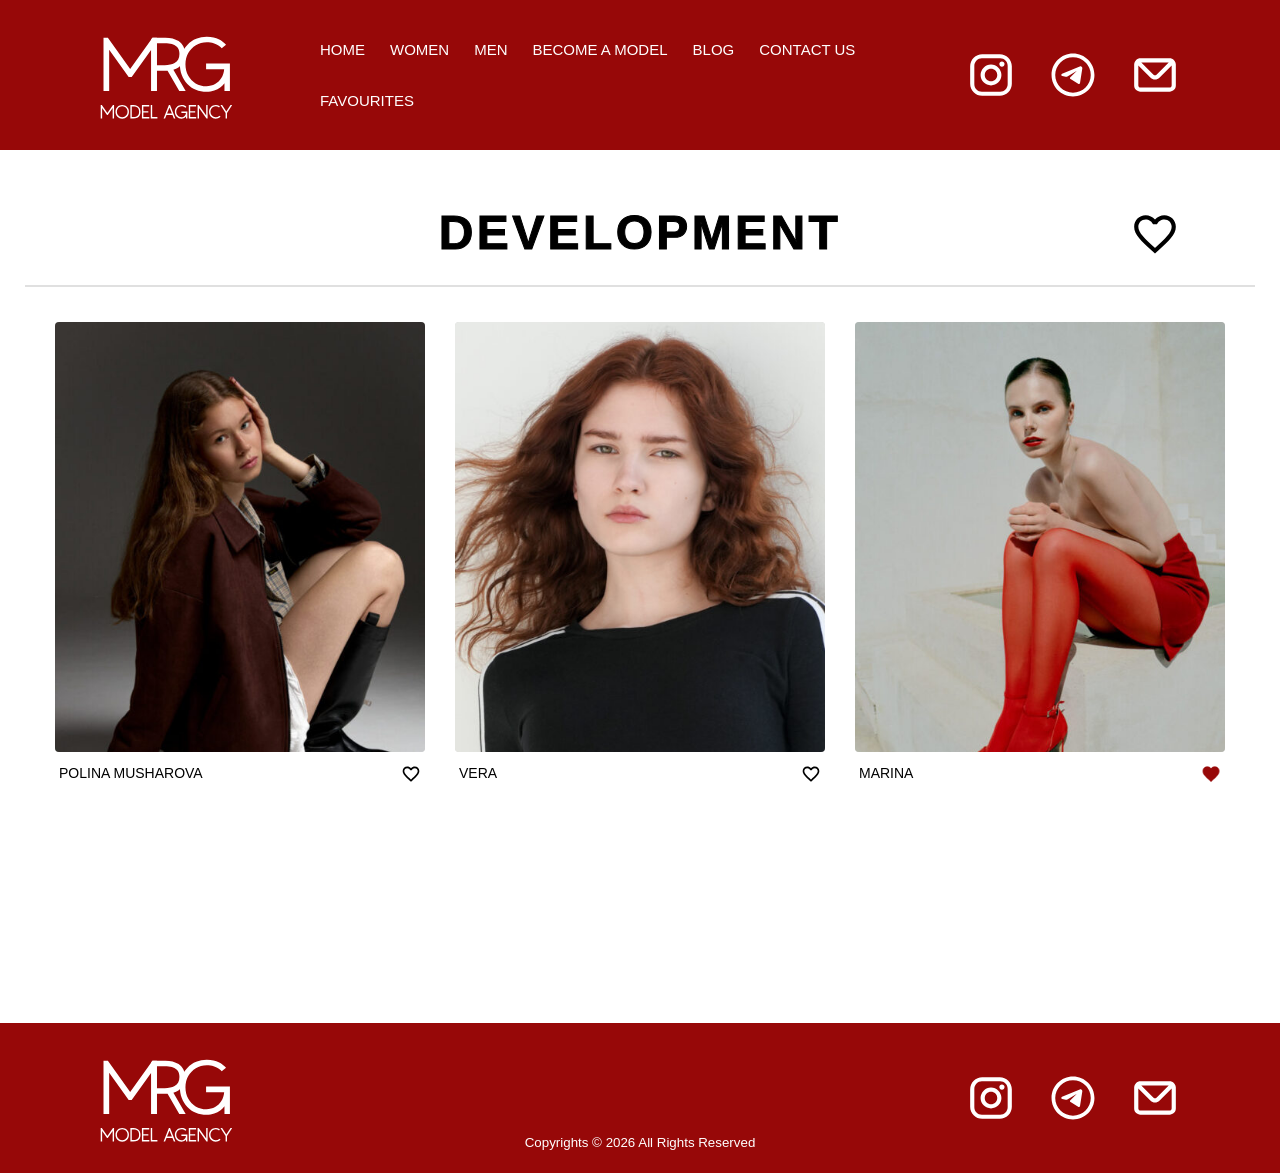
<file: wdev.html>
<!DOCTYPE html>
<html lang="en">
<head>
    <meta charset="UTF-8">
    <title>WOMEN DEVELOPMENT</title>
    <link rel="stylesheet" href="womenmain.css">
</head>
<body>
<header>
  
 <div class="logo">
    <a href="index.html">
        <img src="logo2.svg" alt="Логотип компании">
    </a>
</div>

    <button class="burger-btn" id="burgerBtn">
        <span></span>
        <span></span>
        <span></span>
    </button>

    <nav id="mainNav">
        <ul>
            <li><a href="index.html">HOME</a></li>
            <li class="dropdown">
                <a href="#">WOMEN</a>
                <ul class="dropdown-menu">
                    <li><a href="womenmain.html">Main</a></li>
                    <li><a href="wdev.html">Development</a></li>
                </ul>
            </li>
            <li class="dropdown">
                <a href="#">MEN</a>
                <ul class="dropdown-menu">
                    <li><a href="mmain.html">Main</a></li>
                    <li><a href="mdev.html">Development</a></li>
                </ul>
            </li>
            <li><a href="become.html">BECOME A MODEL</a></li>
            <li><a href="blog.html">BLOG</a></li>
            <li><a href="contact.html">CONTACT US</a></li>
            <li><a href="favourites.html">FAVOURITES</a></li>
        </ul>

        <div class="mobile-social-icons">
            <a href="https://www.instagram.com/margemodel_agency" target="_blank">
                <img src="insta.svg" alt="Instagram">
            </a>
            <a href="https://t.me/margemodel" target="_blank">
                <img src="telegram.svg" alt="Telegram">
            </a>
            <a href="mailto:margemodelagency@mail.com" target="_blank">
                <img src="email.svg" alt="Email">
            </a>
        </div>
    </nav>

    <div class="social-icons">
        <a href="https://www.instagram.com/margemodel_agency" target="_blank">
            <img src="insta.svg" alt="Instagram">
        </a>
        <a href="https://t.me/margemodel" target="_blank">
            <img src="telegram.svg" alt="Telegram">
        </a>
        <a href="mailto:margemodelagency@mail.com" target="_blank">
            <img src="email.svg" alt="Email">
        </a>
    </div>

</header>

<main>
    <section class="wmain-section">
         <div class="heart">
            <a href="favourites.html">
                <img src="bigheart.svg" alt="heart">
            </a>
        </div>

        <h2>DEVELOPMENT</h2>
        
        <div class="image-container">
          
            <div class="image-card">
                <div class="image-wrapper">
                    <img class="default-img" src="9.jpg" style="object-position: center 0%;" alt="POLINA">
                </div>
                <div class="image-footer">
                    <span class="model-description">POLINA MUSHAROVA</span>
                    <div class="mini-heart">
                        <img src="miniheart.svg" alt="heart">
                    </div>
                </div>
                <div class="hover-details">
                    <div class="detail-line">Name : POLINA MUSHAROVA</div>
                    <div class="detail-line">Height : 175 cm</div>
                    <div class="detail-line">Bust : 81 cm</div>
                    <div class="detail-line">Waist : 58 cm</div>
                    <div class="detail-line">Hips : 88 cm</div>
                    <div class="detail-line">Hair Color : Light Brown</div>
                    <div class="detail-line">Eye Color : Blue Grey</div>
                </div>
            </div>
            
            <div class="image-card">
                <div class="image-wrapper">
                    <img class="default-img" src="11.jpg" alt="VERA">
                </div>
                <div class="image-footer">
                    <span class="model-description">VERA</span>
                    <div class="mini-heart">
                        <img src="miniheart.svg" alt="heart">
                    </div>
                </div>
                <div class="hover-details">
                    <div class="detail-line">Name : VERA</div>
                    <div class="detail-line">Height : 173 cm</div>
                    <div class="detail-line">Bust : 83 cm</div>
                    <div class="detail-line">Waist : 60 cm</div>
                    <div class="detail-line">Hips : 90 cm</div>
                    <div class="detail-line">Hair Color : Red</div>
                    <div class="detail-line">Eye Color : Green</div>
                </div>
            </div>
            
            <div class="image-card">
                <div class="image-wrapper">
                    <img class="default-img" src="8.jpg" alt="MARINA">
                </div>
                <div class="image-footer">
                    <span class="model-description">MARINA</span>
                    <div class="mini-heart">
                        <img src="heart2.png" alt="heart">
                    </div>
                </div>
                <div class="hover-details">
                    <div class="detail-line">Name : MARINA</div>
                    <div class="detail-line">Height : 170 cm</div>
                    <div class="detail-line">Bust : 80 cm</div>
                    <div class="detail-line">Waist : 63 cm</div>
                    <div class="detail-line">Hips : 91 cm</div>
                    <div class="detail-line">Hair Color : Medium Brown</div>
                    <div class="detail-line">Eye Color : Blue</div>
                </div>
            </div>
        </div>
    </section>
</main>

<footer>
  
 <div class="logo">
    <a href="index.html">
        <img src="logo2.svg" alt="Логотип компании">
    </a>
</div>

    <div class="copyright">
        <p>Copyrights © 2026 All Rights Reserved</p>
    </div>

    <div class="social-icons">
        <a href="https://www.instagram.com" target="_blank">
            <img src="insta.svg" alt="Instagram">
        </a>
        <a href="https://t.me" target="_blank">
            <img src="telegram.svg" alt="Telegram">
        </a>
        <a href="https://mail.google.com"  target="_blank">
            <img src="email.svg" alt="Email">
        </a>
    </div>

</footer>



<script>
    const burgerBtn = document.getElementById('burgerBtn');
    const mainNav = document.getElementById('mainNav');
    const dropdowns = document.querySelectorAll('nav ul li.dropdown');

    burgerBtn.addEventListener('click', function() {
        this.classList.toggle('active');
        mainNav.classList.toggle('active');
        document.body.style.overflow = mainNav.classList.contains('active') ? 'hidden' : '';
    });

    dropdowns.forEach(dropdown => {
        const link = dropdown.querySelector('a');
        link.addEventListener('click', function(e) {
            if (window.innerWidth <= 768) {
                e.preventDefault();
                dropdown.classList.toggle('active');
            }
        });
    });

    const navLinks = document.querySelectorAll('nav ul li:not(.dropdown) > a');
    navLinks.forEach(link => {
        link.addEventListener('click', function() {
            if (window.innerWidth <= 768) {
                burgerBtn.classList.remove('active');
                mainNav.classList.remove('active');
                document.body.style.overflow = '';
            }
        });
    });
</script>

</body>
</html>
</file>
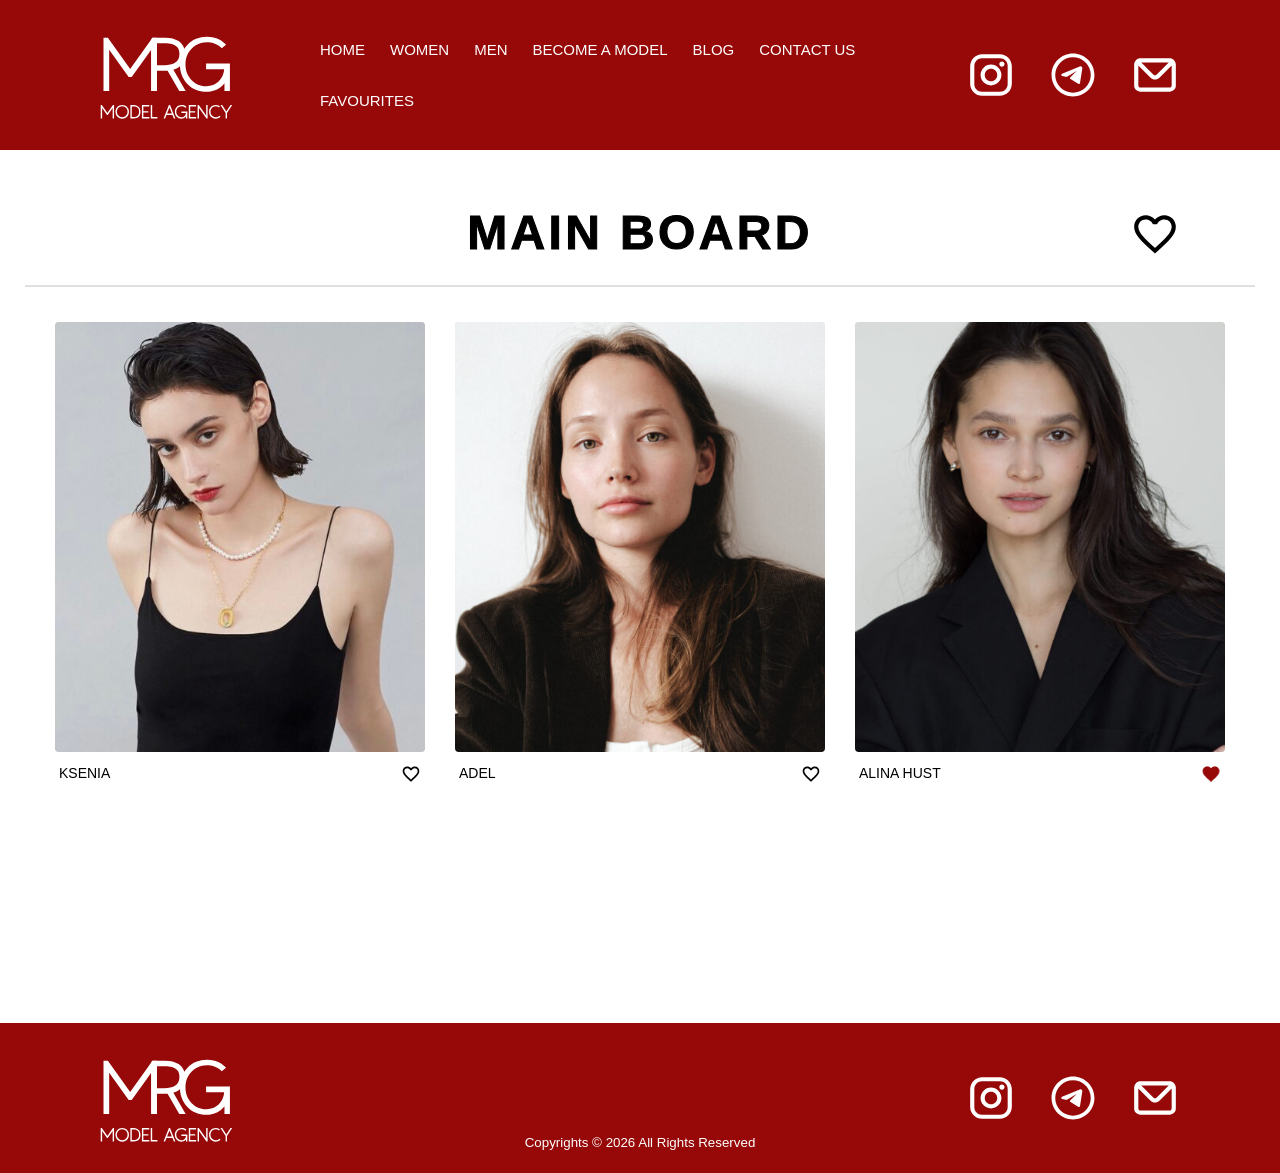
<file: womenmain.html>
<!DOCTYPE html>
<html lang="en">
<head>
    <meta charset="UTF-8">
    <title>WOMEN MAIN</title>
    <link rel="stylesheet" href="womenmain.css">
</head>
<body>

<header>
  
 <div class="logo">
    <a href="index.html">
        <img src="logo2.svg" alt="Логотип компании">
    </a>
</div>

    <button class="burger-btn" id="burgerBtn">
        <span></span>
        <span></span>
        <span></span>
    </button>

    <nav id="mainNav">
        <ul>
            <li><a href="index.html">HOME</a></li>
            <li class="dropdown">
                <a href="#">WOMEN</a>
                <ul class="dropdown-menu">
                    <li><a href="womenmain.html">Main</a></li>
                    <li><a href="wdev.html">Development</a></li>
                </ul>
            </li>
            <li class="dropdown">
                <a href="#">MEN</a>
                <ul class="dropdown-menu">
                    <li><a href="mmain.html">Main</a></li>
                    <li><a href="mdev.html">Development</a></li>
                </ul>
            </li>
            <li><a href="become.html">BECOME A MODEL</a></li>
            <li><a href="blog.html">BLOG</a></li>
            <li><a href="contact.html">CONTACT US</a></li>
            <li><a href="favourites.html">FAVOURITES</a></li>
        </ul>

        <div class="mobile-social-icons">
            <a href="https://www.instagram.com/margemodel_agency" target="_blank">
                <img src="insta.svg" alt="Instagram">
            </a>
            <a href="https://t.me/margemodel" target="_blank">
                <img src="telegram.svg" alt="Telegram">
            </a>
            <a href="mailto:margemodelagency@mail.com" target="_blank">
                <img src="email.svg" alt="Email">
            </a>
        </div>
    </nav>

    <div class="social-icons">
        <a href="https://www.instagram.com/margemodel_agency" target="_blank">
            <img src="insta.svg" alt="Instagram">
        </a>
        <a href="https://t.me/margemodel" target="_blank">
            <img src="telegram.svg" alt="Telegram">
        </a>
        <a href="mailto:margemodelagency@mail.com" target="_blank">
            <img src="email.svg" alt="Email">
        </a>
    </div>
</header>

<main>
    <section class="wmain-section">
         <div class="heart">
            <a href="favourites.html">
                <img src="bigheart.svg" alt="heart">
            </a>
        </div>
        <h2>MAIN BOARD</h2>
        
        <div class="image-container">
          
            <div class="image-card">
                <div class="image-wrapper">
                    <img class="default-img" src="1.jpeg" style="object-position: center 0%;" alt="KSENIA">
                </div>
                <div class="image-footer">
                    <span class="model-description">KSENIA</span>
                    <div class="mini-heart">
                        <img src="miniheart.svg" alt="heart">
                    </div>
                </div>
                <div class="hover-details">
                    <div class="detail-line">Name : KSENIA</div>
                    <div class="detail-line">Height : 178 cm</div>
                    <div class="detail-line">Bust : 78 cm</div>
                    <div class="detail-line">Waist : 60 cm</div>
                    <div class="detail-line">Hips : 88 cm</div>
                    <div class="detail-line">Hair Color : Dark Brown</div>
                    <div class="detail-line">Eye Color : Brown</div>
                </div>
            </div>
            
            <div class="image-card">
                <div class="image-wrapper">
                    <img class="default-img" src="5.jpg" alt="ADEL">
                </div>
                <div class="image-footer">
                    <span class="model-description">ADEL</span>
                    <div class="mini-heart">
                        <img src="miniheart.svg" alt="heart">
                    </div>
                </div>
                <div class="hover-details">
                    <div class="detail-line">Name : ADEL</div>
                    <div class="detail-line">Height : 170 cm</div>
                    <div class="detail-line">Bust : 83 cm</div>
                    <div class="detail-line">Waist : 60 cm</div>
                    <div class="detail-line">Hips : 90 cm</div>
                    <div class="detail-line">Hair Color : Medium Brown</div>
                    <div class="detail-line">Eye Color : Green</div>
                </div>
            </div>
            
            <div class="image-card">
                <div class="image-wrapper">
                    <img class="default-img" src="13.jpg" alt="ALINA HUST">
                </div>
                <div class="image-footer">
                    <span class="model-description">ALINA HUST</span>
                    <div class="mini-heart">
                        <img src="heart2.png" alt="heart">
                    </div>
                </div>
                <div class="hover-details">
                    <div class="detail-line">Name : ALINA HUST</div>
                    <div class="detail-line">Height : 180 cm</div>
                    <div class="detail-line">Bust : 82 cm</div>
                    <div class="detail-line">Waist : 60 cm</div>
                    <div class="detail-line">Hips : 90 cm</div>
                    <div class="detail-line">Hair Color : Dark Brown</div>
                    <div class="detail-line">Eye Color : Brown</div>
                </div>
            </div>
        </div>
    </section>
</main>

<footer>
  
 <div class="logo">
    <a href="index.html">
        <img src="logo2.svg" alt="Логотип компании">
    </a>
</div>

    <div class="copyright">
        <p>Copyrights © 2026 All Rights Reserved</p>
    </div>

    <div class="social-icons">
        <a href="https://www.instagram.com" target="_blank">
            <img src="insta.svg" alt="Instagram">
        </a>
        <a href="https://t.me" target="_blank">
            <img src="telegram.svg" alt="Telegram">
        </a>
        <a href="https://mail.google.com"  target="_blank">
            <img src="email.svg" alt="Email">
        </a>
    </div>

</footer>


<script>
    
    const burgerBtn = document.getElementById('burgerBtn');
    const mainNav = document.getElementById('mainNav');
    const dropdowns = document.querySelectorAll('nav ul li.dropdown');

    burgerBtn.addEventListener('click', function() {
        this.classList.toggle('active');
        mainNav.classList.toggle('active');
        document.body.style.overflow = mainNav.classList.contains('active') ? 'hidden' : '';
    });

    dropdowns.forEach(dropdown => {
        const link = dropdown.querySelector('a');
        link.addEventListener('click', function(e) {
            if (window.innerWidth <= 768) {
                e.preventDefault();
                dropdown.classList.toggle('active');
            }
        });
    });

    const navLinks = document.querySelectorAll('nav ul li:not(.dropdown) > a');
    navLinks.forEach(link => {
        link.addEventListener('click', function() {
            if (window.innerWidth <= 768) {
                burgerBtn.classList.remove('active');
                mainNav.classList.remove('active');
                document.body.style.overflow = '';
            }
        });
    });
</script>

</body>
</html>
</file>
<file: home.css>
* {
    margin: 0;
    padding: 0;
    box-sizing: border-box;
}

body {
    font-family: 'Inter', 'Arial', sans-serif;
    line-height: 1.6;
    color: #000000;
    width: 100%;
    margin: 0;
    padding: 0;
    background-color: #ffffff;
    overflow-x: hidden;
    display: flex;
    flex-direction: column;
    min-height: 100vh;
}

header {
    background-color: #970808;
    width: 100%;
    height: 150px;
    display: flex;
    align-items: center;
    justify-content: space-between;
    padding-left: 100px;
    padding-right: 100px;
    position: relative;
    overflow: visible !important;
    z-index: 1000;
    flex-shrink: 0;
}

.logo {
    flex-shrink: 0;
    display: block;
    max-height: 110px;
    width: auto;
}

nav {
    position: absolute;
    left: 50%;                  
    transform: translateX(-50%);
    z-index: 2000;
    overflow: visible !important;
}

nav ul {
    list-style: none;
    display: flex;
    flex-wrap: wrap;
    gap: 25px;
    margin: 0;
    padding: 0;
    overflow: visible !important;
}

nav ul li {
    overflow: visible !important;
}

nav ul li a {
    text-decoration: none;
    color: #ffffff;
    font-weight: 500;
    font-size: 15px;
    padding: 5px 0;
    white-space: nowrap;
    font-family: 'Inter', 'Arial', sans-serif;
}

nav ul li.dropdown {
    position: relative;
    overflow: visible !important;
}

.dropdown-menu {
    position: absolute;
    top: 100%;
    left: 0;
    background-color: #cbcbcb;
    min-width: 160px;
    display: none;
    flex-direction: column;
    gap: 0 !important;
    padding: 0;
    border-radius: 4px;
    box-shadow: 0 4px 12px rgba(0, 0, 0, 0.15);
    z-index: 9999 !important;
    overflow: hidden !important;
    margin-top: 5px;
}

.dropdown-menu li {
    list-style: none;
    width: 100%;
    overflow: hidden !important;
    position: relative;
}

.dropdown-menu li:not(:last-child)::after {
    content: '';
    position: absolute;
    bottom: 0;
    left: 20px;
    right: 20px;
    height: 1px;
    background-color: rgba(0, 0, 0, 0.3);
}

.dropdown-menu li a {
    display: block;
    padding: 10px 20px;
    color: #000000;
    text-decoration: none;
    font-size: 14px;
    white-space: nowrap;
    border-bottom: none;
    background-color: transparent;
    text-align: left;
    font-family: 'Inter', 'Arial', sans-serif;
    transition: background-color 0.3s ease;
    position: static;
}

.dropdown-menu li a:hover {
    background-color: #a7a7a7;
    color: #000000;
}

.dropdown-menu li a::after {
    display: none !important;
}

nav ul li.dropdown:hover .dropdown-menu {
    display: flex;
}

.social-icons {
    display: flex;
    flex-direction: row;
    align-items: center;
    gap: 32px;
    flex-shrink: 0;
}

.social-icons img {
    display: block;
}

main {
    width: 100%;
    margin: 0;
    padding: 0;
    display: block;
    flex: 1 0 auto;
}

section {
    width: 100%;
    background-color: #ffffff;
    padding: 25px;
    border: none;
    margin: 0;
    overflow: visible !important;
}

.join-us-section {
    height: 873px;             
    position: relative;          
}

.join-us-section h2 {
    color: #000000;
    font-size: 48px;           
    font-weight: bold;          
    margin-left: 100px;         
    margin-top: 69px;           
    margin-bottom: 2px;         
    letter-spacing: 3.36px;
    font-family: 'CHOCOGOM', sans-serif;
    -webkit-text-stroke: 1px #000000;
}

.join-us-text {
    font-size: 16px;            
    font-weight: normal;        
    line-height: 1.3;           
    width: 430px;               
    margin-left: 100px;         
    margin-top: 2px;            
    margin-bottom: 20px;
    color: #000000;
    font-family: 'Inter', 'Arial', sans-serif;
}

.join-us-section button {
    width: 250px;               
    height: 55px;                
    border-radius: 30px;         
    margin-left: 100px;          
    margin-top: 10px;            
    margin-bottom: 40.5px;       
    background-color: #cbcbcb;
    color: black;
    border: none;
    padding: 12px 30px;
    font-size: 15px;
    font-weight: 500;
    letter-spacing: 0.5px;
    position: relative;          
    z-index: 10;
    font-family: 'Inter', 'Arial', sans-serif;                 
}

.image1 {
    position: absolute;
    top: 70px;
    left: calc(100px + 431px + 125px);
    width: 440px;
    height: 398px;
    background-color: #a7a7a7;
    border-radius: 10px;
    overflow: hidden;
    z-index: 1;
}

.image2 {
    position: absolute;
    top: 69px;
    right: 100px;
    width: 295px;
    height: 298px;
    background-color: #a7a7a7;
    border-radius: 10px;
    overflow: hidden;
    z-index: 1;
}

.image3 {
    position: absolute;
    top: calc(69px + 330px + 94px);
    left: calc(100px + 431px + 125px);
    width: 440px;
    height: 300px;
    background-color: #a7a7a7;
    border-radius: 10px;
    overflow: hidden;
    z-index: 1;
}

.image4 {
    position: absolute;
    top: calc(69px + 303px + 20px);
    right: 100px;
    width: 295px;
    height: 401px;
    background-color: #a7a7a7;
    border-radius: 10px;
    overflow: hidden;
    z-index: 1;
}

.bottom-image {
    position: absolute;
    bottom: 80px;
    left: 125px;
    width: 505px;
    height: 400px;
    background-color: #a7a7a7;
    border-radius: 10px;
    overflow: hidden;
    z-index: 1;
}

.image1 img {
    position: relative;
    top: 0px; 
    width: 100%;
    height: auto;
    object-fit: cover;
    display: block;
}

.image2 img {
    position: relative;
    top: 0px; 
    width: 100%;
    height: auto;
    object-fit: cover;
    display: block;
}

.image3 img {
    position: relative;
    top: -1px; 
    width: 100%;
    height: auto;
    object-fit: cover;
    display: block;
}

.image4 img {
    position: relative;
    top: 0px; 
    width: 100%;
    height: 100%;
    object-fit: cover;
    display: block;
}

.bottom-image img {
    position: relative;
    top: 0px; 
    width: 100%;
    height: auto;
    object-fit: cover;
    display: block;
}

.join-us-section::after {
    content: '';
    position: absolute;
    bottom: 0;
    left: 0;
    width: 100%;
    height: 2px;
    background-color: #e0e0e0;
    z-index: 5;
}

section h2 {
    color: #000000;
    margin-bottom: 15px;
    font-size: 22px;
    letter-spacing: 1px;
    font-weight: 500;
}

.about-us-section {
    height: 873px;             
    position: relative;
    background-color: #970808;          
}

.about-us-section h2 {
    color: #ffffff;
    font-size: 48px;           
    font-weight: bold;          
    margin-left: 931px;         
    margin-top: 100px;           
    margin-bottom: 25px;         
    letter-spacing: 3.36px;
    font-family: 'CHOCOGOM', sans-serif;
}

.about-us-text1 {
    font-size: 16px;            
    font-weight: normal;        
    line-height: 1.3;           
    width: 812px;               
    margin-left: 790px;           
    margin-bottom: 20px;          
    color: #ffffff;
    font-family: 'Inter', 'Arial', sans-serif;
}

.about-us-text2 {
    font-size: 16px;            
    font-weight: normal;        
    line-height: 1.3;           
    width: 612px;               
    margin-left: 790px;         
    margin-bottom: 20px;           
    color: #ffffff;
    font-family: 'Inter', 'Arial', sans-serif;
}

.about-us-text3 {
    font-size: 16px;            
    font-weight: normal;        
    line-height: 1.3;           
    width: 612px;               
    margin-left: 790px;         
    margin-bottom: 20px;           
    color: #ffffff;
    font-family: 'Inter', 'Arial', sans-serif;
}

.about-us-text4 {
    font-size: 16px;            
    font-weight: normal;        
    line-height: 1.3;           
    width: 612px;               
    margin-left: 790px;         
    margin-bottom: 20px;           
    color: #ffffff;
    font-family: 'Inter', 'Arial', sans-serif;
    font-weight: bold;
    font-style: italic;
}

.about-image {
    position: absolute;
    top: 130px;    
    left: 125px;
    width: 505px;
    height: 535px;
    background-color: #a7a7a7;
    border-radius: 10px;
    z-index: 1;
}

.about-image img {
    position: relative;
    top: 0px; 
    width: 520px;
    height: 600px;
    object-fit: cover;
    display: block;
    border-radius: 10px;
}

.about-image .caption {
    position: absolute;
    bottom: -110px;
    left: 0;
    width: 100%;
    text-align: left;
    font-size: 16px;
    color: #ffffff;
    background-color: transparent;
    padding: 5px 0;
    z-index: 10;
    font-family: 'Inter', 'Arial', sans-serif;
}

.sign {
    position: absolute;
    bottom: 50px;
    right: 100px;
    width: 500px;
    height: auto;
    z-index: 10;
}

.sign img {
    width: 100%;
    height: auto;
    display: block;
}

.about-us-section::after {
    content: '';
    position: absolute;
    bottom: 0;
    left: 0;
    width: 100%;
    height: 2px;
    background-color: #e0e0e0;
    z-index: 5;
}

.contact-section {
    height: 873px;             
    position: relative;          
}

.contact-section h2 {
    color: #000000;
    font-size: 48px;           
    font-weight: bold;                 
    margin-top: 55px;           
    margin-bottom: 25px;         
    letter-spacing: 3.36px;
    text-align: center;
    font-family: 'CHOCOGOM', sans-serif;
    -webkit-text-stroke: 1px #000000;
}

.contact-image {
    position: absolute;
    top: 250px;    
    right: 100px;
    width: 550px;
    height: 500px;
    background-color: #a7a7a7;
    border-radius: 10px;
    overflow: hidden;
    z-index: 1;
}

.social-icons2 {
    position: absolute;
    display: flex;
    flex-direction: column;
    gap: 32px;
    left: 120px;
    top: 500px;
}

.icon-item {
    display: flex;
    align-items: center;
    gap: 15px;
}

.icon-item img {
    display: block;
}

.icon-text {
    font-size: 16px;
    color: #000000;
    font-family: 'Inter', 'Arial', sans-serif;
}

.contact-logo {
    position: absolute;
    top: 200px;
    left: 120px;
    width: 250px;
    height: 250px;
    z-index: 10;
}

.contact-logo img {
    width: 100%;
    height: 100%;
    object-fit: contain;
    display: block;
}

.contact-section::after {
    content: '';
    position: absolute;
    bottom: 0;
    left: 0;
    width: 100%;
    height: 2px;
    background-color: #e0e0e0;
    z-index: 5;
}

.feedback-section {
    height: 873px;
    position: relative;
    background-color: #000000;
}

.feedback-section h2 {
    position: absolute;
    color: #ffffff;
    font-size: 48px;
    font-weight: bold;
    top: 150px;
    left: 0;
    width: 100%;
    text-align: center;
    letter-spacing: 3.36px;
    font-family: 'CHOCOGOM', sans-serif;
}

.feedback-form {
    position: absolute;
    top: 300px;
    left: 50%;
    transform: translateX(-50%);
    width: 500px;
    padding: 20px 0;
    display: flex;
    flex-direction: column;
    align-items: center;
}

.form-group {
    margin-bottom: 25px;
    width: 100%;
}

.form-group label {
    display: block;
    font-size: 16px;
    font-weight: normal;
    color: #ffffff;
    margin-bottom: 3px;
    font-family: 'Inter', 'Arial', sans-serif;
}

.required {
    color: #ff0000;
}

.form-group input {
    width: 100%;
    padding: 5px 0 3px 0;
    border: none;
    border-bottom: 2px solid #ffffff;
    font-size: 16px;
    font-family: 'Inter', 'Arial', sans-serif;
    background-color: transparent;
    outline: none;
    color: #ffffff;
}

.form-group input:-webkit-autofill,
.form-group input:-webkit-autofill:hover,
.form-group input:-webkit-autofill:focus,
.form-group input:-webkit-autofill:active {
    -webkit-box-shadow: 0 0 0 30px #000000 inset !important;
    -webkit-text-fill-color: #ffffff !important;
    background-color: #000000 !important;
    border-bottom-color: #ffffff !important;
}

.submit-btn {
    width: 190px;               
    height: 50px;                
    border-radius: 30px; 
    background-color: #cbcbcb;
    color: black;
    border: none;
    font-size: 16px;
    font-weight: normal;
    margin-top: 15px;
    font-family: 'Inter', 'Arial', sans-serif;
}

footer {
    background-color: #970808;
    width: 100%;
    height: 150px;
    display: flex;
    align-items: center;        
    justify-content: space-between; 
    padding-left: 100px;
    padding-right: 100px;
    flex-shrink: 0;
    position: relative;          
}

.copyright {
    position: absolute;       
    left: 50%;                  
    transform: translateX(-50%); 
    bottom: 20px;                
    font-size: 10pt;
    color: #ffffff;
    text-align: center;
    width: 100%;               
}

.copyright p {
    margin: 0;
    line-height: 1.4;
    font-family: 'Inter', 'Arial', sans-serif;
}


.feedback-section .form-group label {
    color: #ffffff;
}


.feedback-section .form-group input {
    color: #ffffff;
    border-bottom-color: #ffffff;
}


.feedback-section .form-group input:focus {
    border-bottom-color: #cbcbcb;
}

nav > ul > li > a {
    transition: all 0.3s ease;
    position: relative;
}

nav > ul > li > a:hover {
    color: #a7a7a7;
}

nav > ul > li > a::after {
    content: '';
    position: absolute;
    bottom: 0;
    left: 0;
    width: 0;
    height: 2px;
    background-color: #a7a7a7;
    transition: width 0.3s ease;
}

nav > ul > li > a:hover::after {
    width: 100%;
}

.join-us-section button,
.submit-btn {
    transition: all 0.3s ease;
    cursor: pointer;
}

.join-us-section button:hover,
.submit-btn:hover {
    background-color: #a7a7a7;
    transform: scale(1.02);
}

.social-icons a{
    transition: all 0.3s ease;
    display: inline-block;
}

.social-icons a:hover{
    transform: scale(1.1);
}

.social-icons2 a {
    text-decoration: none;
    display: flex;
    align-items: center;
    gap: 15px;
}

.icon-item {
    transition: all 0.3s ease;
}

.icon-item:hover .icon-text {
    color: #970808;
}
/* Стили для затемнения и текста при наведении на фото */
.image1,
.image2,
.image3,
.image4,
.bottom-image {
    position: absolute; /* Возвращаем абсолютное позиционирование */
    cursor: pointer;
}

/* Затемнение при наведении */
.image1::after,
.image2::after,
.image3::after,
.image4::after,
.bottom-image::after {
    content: '';
    position: absolute;
    top: 0;
    left: 0;
    width: 100%;
    height: 100%;
    background: rgba(0, 0, 0, 0);
    transition: background 0.3s ease;
    z-index: 2;
    border-radius: 10px;
    pointer-events: none;
}

.image1:hover::after,
.image2:hover::after,
.image3:hover::after,
.image4:hover::after,
.bottom-image:hover::after {
    background: rgba(0, 0, 0, 0.5);
}

/* Текст с именем модели */
.image1 .model-name,
.image2 .model-name,
.image3 .model-name,
.image4 .model-name,
.bottom-image .model-name {
    position: absolute;
    bottom: 30px;
    left: 0;
    right: 0;
    text-align: center;
    color: white;
    font-size: 16px;
    font-weight: normal;
    font-family: 'Inter', sans-serif;
    z-index: 3;
    opacity: 0;
    transform: translateY(20px);
    transition: all 0.3s ease;
    pointer-events: none;
}

/* Показываем текст при наведении */
.image1:hover .model-name,
.image2:hover .model-name,
.image3:hover .model-name,
.image4:hover .model-name,
.bottom-image:hover .model-name {
    opacity: 1;
    transform: translateY(0);
}

/* ===== MOBILE STYLES ===== */
@media (max-width: 768px) {

    header {
        padding-left: 20px;
        padding-right: 20px;
        height: 80px;
        min-height: 80px;
        flex-wrap: nowrap;
        justify-content: space-between;
        align-items: center;
    }

    .logo {
        margin-right: auto;
    }
    
    .logo img {
        height: 45px;
        width: auto;
    }

    nav {
        position: fixed !important;
        top: 80px !important;
        right: -280px !important;
        left: auto !important;
        transform: none !important;
        width: 280px !important;
        max-width: 280px !important;
        height: calc(100vh - 80px) !important;
        background-color: #970808 !important;
        transition: right 0.3s ease !important;
        z-index: 9999 !important;
        padding: 20px !important;
        margin: 0 !important;
        border-radius: 0 !important;
        box-shadow: -5px 0 15px rgba(0, 0, 0, 0.3) !important;
    }

    nav.active {
        right: 0 !important;
    }

    nav ul {
        flex-direction: column !important;
        gap: 15px !important;
        align-items: flex-start !important;
    }

    nav ul li {
        width: 100% !important;
    }

    nav ul li a {
        font-size: 16px !important;
        white-space: normal !important;
        display: block !important;
    }

    .burger-btn {
        display: flex !important;
        flex-direction: column;
        justify-content: space-between;
        width: 30px;
        height: 21px;
        background: transparent;
        border: none;
        cursor: pointer;
        padding: 0;
        z-index: 10000;
        margin-left: auto;
    }

    .burger-btn span {
        width: 100%;
        height: 3px;
        background-color: #ffffff;
        border-radius: 2px;
        transition: all 0.3s ease;
    }

    .burger-btn.active span:nth-child(1) {
        transform: translateY(9px) rotate(45deg);
    }

    .burger-btn.active span:nth-child(2) {
        opacity: 0;
    }

    .burger-btn.active span:nth-child(3) {
        transform: translateY(-9px) rotate(-45deg);
    }

    nav ul li.dropdown {
        position: relative;
    }

    nav ul li.dropdown > a {
        position: relative;
        display: inline-block;
    }

    .dropdown-menu {
        position: static;
        background-color: rgba(255, 255, 255, 0.15);
        min-width: auto;
        display: none;
        margin-top: 8px;
        margin-left: 0px;
        border-radius: 8px;
        padding: 0;
        box-shadow: none;
        width: 100%;
        overflow: hidden;
    }

    .dropdown-menu li {
        padding: 0;
        margin: 0;
        width: 100%;
        list-style: none;
    }

    .dropdown-menu li a {
        color: #ffffff;
        padding: 12px 16px;
        margin: 0;
        font-size: 14px;
        display: block;
        width: 100%;
        text-align: left;
        box-sizing: border-box;
        transition: background-color 0.3s ease;
        line-height: 1.4;
    }

    .dropdown-menu li a:hover {
        background-color: rgba(255, 255, 255, 0.3);
    }

    .dropdown-menu li a::before,
    .dropdown-menu li a::after {
        display: none !important;
    }

    nav ul li.dropdown.active .dropdown-menu {
        display: flex;
        flex-direction: column;
        width: 100%;
    }

    .mobile-social-icons {
        display: flex !important;
        justify-content: center;
        gap: 25px;
        margin-top: 30px;
        padding-top: 20px;
        border-top: 1px solid rgba(255, 255, 255, 0.3);
    }

    .mobile-social-icons a {
        transition: transform 0.3s ease;
    }

    .mobile-social-icons a:hover {
        transform: scale(1.1);
    }

    .mobile-social-icons img {
        width: 28px;
        height: 28px;
        filter: brightness(0) invert(1);
    }

    header > .social-icons {
        display: none !important;
    }

    .join-us-section {
        height: auto !important;
        padding: 20px 16px 40px 16px !important;
        display: flex;
        flex-direction: column;
        align-items: center;
        text-align: center;
    }

    .join-us-section h2 {
        font-size: 48px !important;
        margin-left: 0 !important;
        margin-top: 20px !important;
        margin-bottom: 12px !important;
        text-align: center;
    }

    .join-us-text {
        width: 100% !important;
        max-width: 400px !important;
        margin-left: 0 !important;
        font-size: 16px !important;
        text-align: center;
    }

    .join-us-text .first-para {
        display: block;
        margin-bottom: 12px;
    }

    .join-us-text .second-para {
        display: block;
    }

    .join-us-section button {
        margin-left: 0 !important;
        margin-bottom: 30px !important;
        -webkit-text-stroke: 0.2px black;
    }

    .image1 {
        position: relative !important;
        width: 100% !important;
        max-width: 350px !important;
        height: 350px !important;
        margin: 0 auto !important;
        left: auto !important;
        right: auto !important;
        top: auto !important;
    }

    .image2, .image3, .image4, .bottom-image {
        display: none !important;
    }

    .about-us-section {
        height: auto !important;
        padding: 40px 50px !important;
    }

    .about-us-section h2 {
        margin-left: 0 !important;
        text-align: center;
        font-size: 48px !important;
        margin-top: 0px;
    }

    .about-us-text1, .about-us-text2, .about-us-text3, .about-us-text4 {
        width: 100% !important;
        margin-left: 0 !important;
        font-size: 16px !important;
    }

    .about-image {
        position: relative !important;
        left: auto !important;
        top: auto !important;
        width: 100% !important;
        max-width: 480px !important;
        margin: 30px auto !important;
        height: 540px;
    }

    .about-image img {
        width: 100% !important;
        height: 540px !important;
    }

    .about-image .caption {
        position: relative !important;
        bottom: auto !important;
        margin-top: 10px;
        text-align: center;
    }

    .sign {
        position: relative !important;
        right: auto !important;
        bottom: -37px !important;
        width: 400px !important;
        margin: 20px auto !important;
    }

    .contact-section {
        height: auto !important;
        padding: 40px 16px !important;
    }

    .contact-section h2 {
        font-size: 48px !important;
        margin-top: 0 !important;
    }

    .contact-image {
        position: relative !important;
        right: auto !important;
        top: auto !important;
        width: 550px !important;
        height: 350px !important;
        margin: 20px 30px;
    }

    .social-icons2 {
        position: relative !important;
        left: auto !important;
        top: auto !important;
        flex-direction: column;
        gap: 20px;
        margin: 20px 30px;
        margin-bottom: 50px;
    }

    .contact-logo {
        display: none;
    }

    .feedback-section {
        height: 670px !important;
        padding: 40px 100px !important;
    }

    .feedback-section h2 {
        position: relative !important;
        top: auto !important;
        font-size: 48px !important;
        margin-top: 60px;
    }

    .feedback-form {
        position: relative !important;
        top: auto !important;
        left: auto !important;
        transform: none !important;
        width: 450px !important;
    }

    .submit-btn {
        margin: 10px auto 0 auto;
    }

    footer {
        padding-left: 20px;
        padding-right: 20px;
        height: auto;
        min-height: 100px;
    }

    footer .logo img {
        height: 50px;
    }

    .copyright {
        position: relative !important;
        left: 20px;
        transform: none !important;
        bottom: auto !important;
        margin-top: 50px;
        font-size: 10px;
    }

    footer .social-icons {
        gap: 10px;
    }

    footer .social-icons img {
        width: 30px !important;
        height: 30px !important;
    }

}

@media (min-width: 768px) {
    .burger-btn {
        display: none !important;
    }
    
    .mobile-social-icons {
        display: none !important;
    }
}
</file>
<file: become.css>
* {
    margin: 0;
    padding: 0;
    box-sizing: border-box;
}

body {
    font-family: 'Inter', 'Arial', sans-serif;
    line-height: 1.6;
    color: #000000;
    width: 100%;
    margin: 0;
    padding: 0;
    background-color: #ffffff;
    overflow-x: hidden;
    overflow-y: visible;
}

header {
    background-color: #970808;
    width: 100%;
    height: 150px;
    display: flex;
    align-items: center;
    justify-content: space-between;
    padding-left: 100px;
    padding-right: 100px;
    position: relative;
    overflow: visible !important;
    z-index: 1000;
}

.logo {
    flex-shrink: 0;
    display: block;
    max-height: 120px;
    width: auto;
}


nav {
    position: absolute;
    left: 50%;                  
    transform: translateX(-50%);
    z-index: 2000;
    overflow: visible !important;
}

nav ul {
    list-style: none;
    display: flex;
    flex-wrap: wrap;
    gap: 25px;
    margin: 0;
    padding: 0;
    overflow: visible !important;
}

nav ul li {
    overflow: visible !important;
}

nav ul li a {
    text-decoration: none;
    color: #ffffff;
    font-weight: 500;
    font-size: 15px;
    padding: 5px 0;
    white-space: nowrap;
    font-family: 'Inter', 'Arial', sans-serif;
}

nav ul li.dropdown {
    position: relative;
    overflow: visible !important;
}

.dropdown-menu {
    position: absolute;
    top: 100%;
    left: 0;
    background-color: #cbcbcb;
    min-width: 160px;
    display: none;
    flex-direction: column;
    gap: 0 !important;
    padding: 0;
    border-radius: 4px;
    box-shadow: 0 4px 12px rgba(0, 0, 0, 0.15);
    z-index: 9999 !important;
    overflow: hidden !important;
    margin-top: 5px;
}

.dropdown-menu li {
    list-style: none;
    width: 100%;
    overflow: hidden !important;
    position: relative;
}

.dropdown-menu li:not(:last-child)::after {
    content: '';
    position: absolute;
    bottom: 0;
    left: 20px;
    right: 20px;
    height: 1px;
    background-color: rgba(0, 0, 0, 0.3);
}

.dropdown-menu li a {
    display: block;
    padding: 10px 20px;
    color: #000000;
    text-decoration: none;
    font-size: 14px;
    white-space: nowrap;
    border-bottom: none;
    background-color: transparent;
    text-align: left;
    font-family: 'Inter', 'Arial', sans-serif;
    transition: background-color 0.3s ease;
    position: static;
}

.dropdown-menu li a:hover {
    background-color: #a7a7a7;
    color: #000000;
}

.dropdown-menu li a::after {
    display: none !important;
}

nav ul li.dropdown:hover .dropdown-menu {
    display: flex;
}

.social-icons {
    display: flex;
    flex-direction: row;
    align-items: center;
    gap: 32px;
    flex-shrink: 0;
}

.social-icons img {
    display: block;
}

main {
    width: 100%;
    margin: 0;
    padding: 0;
    display: block;
    flex: 1 0 auto;
}

section {
    width: 100%;
    background-color: #ffffff;
    padding: 25px;
    border: none;
    margin: 0;
    overflow: visible !important;
}

section h2 {
    color: #000000;
    margin-bottom: 15px;
    font-size: 22px;
    letter-spacing: 1px;
    font-weight: 500;
}

.become-section {
    height: 830px;
    position: relative;
    display: flex;
    flex-direction: column;
    align-items: center;
    padding-top: 50px;
    padding-bottom: 0px;
}

.become-section h2 {
    font-size: 48px;
    font-weight: bold;
    margin-bottom: 60px;
    color: #000000;
    text-align: center;
    letter-spacing: 3.36px;     
   font-family: 'CHOCOGOM', sans-serif;
    -webkit-text-stroke: 1px #000000;
}

.model-form {
    width: 1000px;
    max-width: 90%;
    margin: 0 auto;
}

.form-row {
    display: flex;
    gap: 60px;
    margin-bottom: 35px;
    width: 100%;
}

.form-group {
    flex: 1;
    display: flex;
    flex-direction: column;
}

.form-group label {
    font-size: 16px;
    font-weight: 500;
    margin-bottom: 8px;
    color: #000000;
}

.form-group label::after {
    content: " *";
    color: #ff0000;
    font-weight: bold;
}

.form-group input {
    padding: 8px 0;
    border: none;
    border-bottom: 2px solid #ccc;
    background-color: transparent;
    font-size: 14px;
    width: 100%;
    box-sizing: border-box;
    outline: none;
    transition: border-color 0.3s;
}

.form-group input:focus {
    border-bottom-color: #d9d9d9;
}

.button-row {
    justify-content: center;
    margin-top: 30px;
}

.submit-btn {
    background-color: #cbcbcb;
    color: #000000;
    border: none;
    padding: 15px 50px;
    font-size: 16px;
    font-weight: 500;
    border-radius: 30px;
    cursor: pointer;
}

.dropzone {
    width: 1500px;
    height: 120px;
    background-color: #a7a7a7;
    margin: 40px auto 30px;
    display: flex;
    align-items: center;
    justify-content: center;
    border-radius: 4px;
    max-width: 100%;
}

.dropzone p {
    font-size: 16px;
    color: #000000;
    font-weight: 500;
}

.become-section::after {
    content: '';
    position: absolute;
    bottom: 0;
    left: 0;
    width: 100%;
    height: 2px;
    background-color: #e0e0e0;
    z-index: 5;
}

.contact-section {
    height: 873px;             
    position: relative;          
}

.contact-section h2 {
    color: #000000;
    font-size: 48px;           
    font-weight: bold;                 
    margin-top: 55px;           
    margin-bottom: 25px;         
    letter-spacing: 3.36px;
    text-align: center;
    font-family: 'CHOCOGOM', sans-serif;
    -webkit-text-stroke: 1px #000000;
}

.contact-image {
    position: absolute;
    top: 250px;    
    right: 100px;
    width: 550px;
    height: 500px;
    background-color: #a7a7a7;
    border-radius: 10px;
    overflow: hidden;
    z-index: 1;
}

.social-icons2 {
    position: absolute;
    display: flex;
    flex-direction: column;
    gap: 32px;
    left: 120px;
    top: 500px;
}

.icon-item {
    display: flex;
    align-items: center;
    gap: 15px;
}

.icon-item img {
    display: block;
}

.icon-text {
    font-size: 16px;
    color: #000000;
    font-family: 'Inter', 'Arial', sans-serif;
}

.contact-logo {
    position: absolute;
    top: 200px;
    left: 120px;
    width: 250px;
    height: 250px;
    z-index: 10;
}

.contact-logo img {
    width: 100%;
    height: 100%;
    object-fit: contain;
    display: block;
}


.social-icons2 a {
    text-decoration: none;
    display: flex;
    align-items: center;
    gap: 15px;
}

.icon-item {
    transition: all 0.3s ease;
}

.icon-item:hover .icon-text {
    color: #970808;
}

footer {
    background-color: #970808;
    width: 100%;
    height: 150px;
    display: flex;
    align-items: center;        
    justify-content: space-between; 
    padding-left: 100px;
    padding-right: 100px;
    flex-shrink: 0;
    position: relative;          
}

.copyright {
    position: absolute;       
    left: 50%;                  
    transform: translateX(-50%); 
    bottom: 20px;                
    font-size: 10pt;
    color: #ffffff;
    text-align: center;
    width: 100%;               
}

.copyright p {
    margin: 0;
    line-height: 1.4;
}

nav > ul > li > a {
    transition: all 0.3s ease;
    position: relative;
}

nav > ul > li > a:hover {
    color: #a7a7a7;
}

nav > ul > li > a::after {
    content: '';
    position: absolute;
    bottom: 0;
    left: 0;
    width: 0;
    height: 2px;
    background-color: #a7a7a7;
    transition: width 0.3s ease;
}

nav > ul > li > a:hover::after {
    width: 100%;
}

nav > ul > li.dropdown > a::after {
    display: none;
}

.social-icons a {
    transition: all 0.3s ease;
    cursor: pointer;
    display: inline-block;
}

.social-icons a:hover {
    transform: scale(1.1);
}

footer .social-icons a {
    transition: all 0.3s ease;
    cursor: pointer;
    display: inline-block;
}

footer .social-icons a:hover {
    transform: scale(1.1);
}


@media (max-width: 768px) {
    /* Сброс позиционирования для мобильной версии */
    header {
        padding-left: 20px;
        padding-right: 20px;
        height: 80px;
        min-height: 80px;
        flex-wrap: nowrap;
        justify-content: space-between;
        align-items: center;
    }

    .logo {
        margin-right: auto;
    }
    
    .logo img {
        height: 45px;
        width: auto;
    }

    /* Скрываем десктопную навигацию */
    nav {
        position: fixed !important;
        top: 80px !important;
        right: -280px !important;
        left: auto !important;
        transform: none !important;
        width: 280px !important;
        max-width: 280px !important;
        height: calc(100vh - 80px) !important;
        background-color: #970808 !important;
        transition: right 0.3s ease !important;
        z-index: 9999 !important;
        padding: 20px !important;
        margin: 0 !important;
        border-radius: 0 !important;
        box-shadow: -5px 0 15px rgba(0, 0, 0, 0.3) !important;
    }

    nav.active {
        right: 0 !important;
    }

    nav ul {
        flex-direction: column !important;
        gap: 15px !important;
        align-items: flex-start !important;
    }

    nav ul li {
        width: 100% !important;
    }

    nav ul li a {
        font-size: 16px !important;
        white-space: normal !important;
        display: block !important;
    }

    /* Бургер-кнопка */
    .burger-btn {
        display: flex !important;
        flex-direction: column;
        justify-content: space-between;
        width: 30px;
        height: 21px;
        background: transparent;
        border: none;
        cursor: pointer;
        padding: 0;
        z-index: 10000;
        margin-left: auto;
    }

    .burger-btn span {
        width: 100%;
        height: 3px;
        background-color: #ffffff;
        border-radius: 2px;
        transition: all 0.3s ease;
    }

    .burger-btn.active span:nth-child(1) {
        transform: translateY(9px) rotate(45deg);
    }

    .burger-btn.active span:nth-child(2) {
        opacity: 0;
    }

    .burger-btn.active span:nth-child(3) {
        transform: translateY(-9px) rotate(-45deg);
    }

    /* Стили для выпадающих меню */
    nav ul li.dropdown {
        position: relative;
    }

    nav ul li.dropdown > a {
        position: relative;
        display: inline-block;
    }

    .dropdown-menu {
        position: static;
        background-color: rgba(255, 255, 255, 0.15);
        min-width: auto;
        display: none;
        margin-top: 8px;
        margin-left: 0px;
        border-radius: 8px;
        padding: 0;
        box-shadow: none;
        width: 100%;
        overflow: hidden;
    }

    .dropdown-menu li {
        padding: 0;
        margin: 0;
        width: 100%;
        list-style: none;
    }

    .dropdown-menu li a {
        color: #ffffff;
        padding: 12px 16px;
        margin: 0;
        font-size: 14px;
        display: block;
        width: 100%;
        text-align: left;
        box-sizing: border-box;
        transition: background-color 0.3s ease;
        line-height: 1.4;
    }


    .dropdown-menu li a:hover {
        background-color: rgba(255, 255, 255, 0.3);
    }

    /* Убираем все возможные псевдоэлементы, которые могут мешать */
    .dropdown-menu li a::before,
    .dropdown-menu li a::after {
        display: none !important;
    }

    nav ul li.dropdown.active .dropdown-menu {
        display: flex;
        flex-direction: column;
        width: 100%;
    }

    /* Мобильные социальные иконки */
    .mobile-social-icons {
        display: flex !important;
        justify-content: center;
        gap: 25px;
        margin-top: 30px;
        padding-top: 20px;
        border-top: 1px solid rgba(255, 255, 255, 0.3);
    }

    .mobile-social-icons a {
        transition: transform 0.3s ease;
    }

    .mobile-social-icons a:hover {
        transform: scale(1.1);
    }

    .mobile-social-icons img {
        width: 28px;
        height: 28px;
        filter: brightness(0) invert(1);
    }

    /* Скрываем десктопные социальные иконки */
    header > .social-icons {
        display: none !important;
    }

     /* Footer */
    footer {
        padding-left: 20px;
        padding-right: 20px;
        height: auto;
        min-height: 100px;
    }

    footer .logo img {
        height: 50px;
    }

    .copyright {
        position: relative !important;
        left: 20px;
        transform: none !important;
        bottom: auto !important;
        margin-top: 50px;
        font-size: 10px;
    }

       /* Добавьте эти стили для иконок социальных сетей в футере */
    footer .social-icons {
        gap: 10px;  /* уменьшаем расстояние между иконками */
    }

    footer .social-icons img {
        width: 30px !important;  /* уменьшаем размер иконок */
        height: 30px !important;
    }

    /* Contact Section */
    .contact-section {
        height: auto !important;
        padding: 40px 16px !important;
    }

    .contact-section h2 {
        font-size: 48px !important;
        margin-top: 0 !important;
    }

    .contact-image {
        position: relative !important;
        right: auto !important;
        top: auto !important;
        width: 550px !important;
        height: 350px !important;
        margin: 20px 30px;
    }

    .social-icons2 {
        position: relative !important;
        left: auto !important;
        top: auto !important;
        flex-direction: column;
        gap: 20px;
        margin: 20px 30px;
        margin-bottom: 50px;
    }

    .contact-logo {
        display: none;
    }

}

/* Десктопные стили - скрываем мобильные элементы */
@media (min-width: 769px) {
    .burger-btn {
        display: none !important;
    }
    
    .mobile-social-icons {
        display: none !important;
    }
}
</file>
<file: blog.css>
* {
    margin: 0;
    padding: 0;
    box-sizing: border-box;
}

body {
    font-family: 'Inter', 'Arial', sans-serif;
    line-height: 1.6;
    color: #000000;
    width: 100%;
    margin: 0;
    padding: 0;
    background-color: #ffffff;
    overflow-x: hidden;
    display: flex;
    flex-direction: column;
    min-height: 100vh;
}

header {
    background-color: #970808;
    width: 100%;
    height: 150px;
    display: flex;
    align-items: center;
    justify-content: space-between;
    padding-left: 100px;
    padding-right: 100px;
    position: relative;
    overflow: visible !important;
    z-index: 1000;
    flex-shrink: 0;
}

.logo {
    flex-shrink: 0;
    display: block;
    max-height: 110px;
    width: auto;
}

nav {
    position: absolute;
    left: 50%;                  
    transform: translateX(-50%);
    z-index: 2000;
    overflow: visible !important;
}

nav ul {
    list-style: none;
    display: flex;
    flex-wrap: wrap;
    gap: 25px;
    margin: 0;
    padding: 0;
    overflow: visible !important;
}

nav ul li {
    overflow: visible !important;
}

nav ul li a {
    text-decoration: none;
    color: #ffffff;
    font-weight: 500;
    font-size: 15px;
    padding: 5px 0;
    white-space: nowrap;
    font-family: 'Inter', 'Arial', sans-serif;
}

nav ul li.dropdown {
    position: relative;
    overflow: visible !important;
}

.dropdown-menu {
    position: absolute;
    top: 100%;
    left: 0;
    background-color: #cbcbcb;
    min-width: 160px;
    display: none;
    flex-direction: column;
    gap: 0;
    padding: 0;
    border-radius: 4px;
    box-shadow: 0 4px 12px rgba(0, 0, 0, 0.15);
    z-index: 9999 !important;
    overflow: hidden !important;
    margin-top: 5px;
}

.dropdown-menu li {
    list-style: none;
    width: 100%;
    overflow: hidden !important;
    position: relative;
}

.dropdown-menu li:not(:last-child)::after {
    content: '';
    position: absolute;
    bottom: 0;
    left: 20px;
    right: 20px;
    height: 1px;
    background-color: rgba(0, 0, 0, 0.3);
}

.dropdown-menu li a {
    display: block;
    padding: 10px 20px;
    color: #000000;
    text-decoration: none;
    font-size: 14px;
    white-space: nowrap;
    border-bottom: none;
    background-color: transparent;
    text-align: left;
    font-family: 'Inter', 'Arial', sans-serif;
    transition: background-color 0.3s ease;
    position: static;
}

.dropdown-menu li a:hover {
    background-color: #a7a7a7;
    color: #000000;
}

.dropdown-menu li a::after {
    display: none !important;
}

nav ul li.dropdown:hover .dropdown-menu {
    display: flex;
}

.social-icons {
    display: flex;
    flex-direction: row;
    align-items: center;
    gap: 32px;
    flex-shrink: 0;
}

.social-icons img {
    display: block;
}


main {
    width: 100%;
    margin: 0;
    padding: 0;
    display: block;
    flex: 1 0 auto;
}

section {
    width: 100%;
    background-color: #ffffff;
    padding: 25px 100px;
    border: none;
    margin: 0;
    overflow: visible !important;
}

section h2 {
    color: #000000;
    margin-bottom: 15px;
    font-size: 22px;
    letter-spacing: 1px;
    font-weight: 500;
}

.blog-section {
    height: auto;
    min-height: 1746px;
    position: relative;
    padding-top: 50px;
    padding-bottom: 0px;
}

.blog-section h1 {
    font-size: 48px;
    font-weight: bold;
    margin-bottom: 60px;
    color: #000000;
    text-align: center;
    letter-spacing: 3.36px;
    font-family: 'CHOCOGOM', sans-serif;
    -webkit-text-stroke: 1px #000000;
}

.blog-grid {
    width: 100%;
    max-width: 1324px;
    margin: 0 auto;
}

.blog-row {
    display: flex;
    gap: 30px;
    margin-bottom: 50px;
    justify-content: space-between;
}

.third-row {
    gap: 62px;
    justify-content: flex-start;
}

.blog-item {
    flex-shrink: 0;
    text-align: center;
}

.blog-image {
    width: 100%;
    background-color: #d9d9d9;
    border-radius: 8px;
    margin-bottom: 15px;
    border: 1px solid #000000;
}

.blog-caption {
    font-size: 14px;
    color: #000000;
    text-align: center;
    font-weight: 400;
}

.photo-5 {
    transform: translateY(-100px);
}

.photo-8 {
    transform: translateY(-200px);
}

footer {
    background-color: #970808;
    width: 100%;
    height: 150px;
    display: flex;
    align-items: center;        
    justify-content: space-between; 
    padding-left: 100px;
    padding-right: 100px;
    flex-shrink: 0;
    position: relative;          
}

.copyright {
    position: absolute;       
    left: 50%;                  
    transform: translateX(-50%); 
    bottom: 20px;                
    font-size: 10pt;
    color: #ffffff;
    text-align: center;
    width: 100%;               
}

.copyright p {
    margin: 0;
    line-height: 1.4;
    font-family: 'Inter', 'Arial', sans-serif;
}

nav > ul > li > a {
    transition: all 0.3s ease;
    position: relative;
}

nav > ul > li > a:hover {
    color: #a7a7a7;
}

nav > ul > li > a::after {
    content: '';
    position: absolute;
    bottom: 0;
    left: 0;
    width: 0;
    height: 2px;
    background-color: #a7a7a7;
    transition: width 0.3s ease;
}

nav > ul > li > a:hover::after {
    width: 100%;
}

nav > ul > li.dropdown > a::after {
    display: none;
}

.social-icons a{
    transition: all 0.3s ease;
    display: inline-block;
}

.social-icons a:hover{
    transform: scale(1.1);
}

.blog-image {
    overflow: hidden;
    transition: transform 0.3s ease;
}

.blog-image img {
    transition: transform 0.3s ease;
}

.blog-item:hover .blog-image {
    transform: scale(1.01);
}

.blog-item:hover .blog-image img {
    transform: scale(1.01);
}


@media (max-width: 768px) {
    /* Сброс позиционирования для мобильной версии */
    header {
        padding-left: 20px;
        padding-right: 20px;
        height: 80px;
        min-height: 80px;
        flex-wrap: nowrap;
        justify-content: space-between;
        align-items: center;
    }

    .logo {
        margin-right: auto;
    }
    
    .logo img {
        height: 45px;
        width: auto;
    }

    /* Скрываем десктопную навигацию */
    nav {
        position: fixed !important;
        top: 80px !important;
        right: -280px !important;
        left: auto !important;
        transform: none !important;
        width: 280px !important;
        max-width: 280px !important;
        height: calc(100vh - 80px) !important;
        background-color: #970808 !important;
        transition: right 0.3s ease !important;
        z-index: 9999 !important;
        padding: 20px !important;
        margin: 0 !important;
        border-radius: 0 !important;
        box-shadow: -5px 0 15px rgba(0, 0, 0, 0.3) !important;
    }

    nav.active {
        right: 0 !important;
    }

    nav ul {
        flex-direction: column !important;
        gap: 15px !important;
        align-items: flex-start !important;
    }

    nav ul li {
        width: 100% !important;
    }

    nav ul li a {
        font-size: 16px !important;
        white-space: normal !important;
        display: block !important;
    }

    /* Бургер-кнопка */
    .burger-btn {
        display: flex !important;
        flex-direction: column;
        justify-content: space-between;
        width: 30px;
        height: 21px;
        background: transparent;
        border: none;
        cursor: pointer;
        padding: 0;
        z-index: 10000;
        margin-left: auto;
    }

    .burger-btn span {
        width: 100%;
        height: 3px;
        background-color: #ffffff;
        border-radius: 2px;
        transition: all 0.3s ease;
    }

    .burger-btn.active span:nth-child(1) {
        transform: translateY(9px) rotate(45deg);
    }

    .burger-btn.active span:nth-child(2) {
        opacity: 0;
    }

    .burger-btn.active span:nth-child(3) {
        transform: translateY(-9px) rotate(-45deg);
    }

    /* Стили для выпадающих меню */
    nav ul li.dropdown {
        position: relative;
    }

    nav ul li.dropdown > a {
        position: relative;
        display: inline-block;
    }

    .dropdown-menu {
        position: static;
        background-color: rgba(255, 255, 255, 0.15);
        min-width: auto;
        display: none;
        margin-top: 8px;
        margin-left: 0px;
        border-radius: 8px;
        padding: 0;
        box-shadow: none;
        width: 100%;
        overflow: hidden;
    }

    .dropdown-menu li {
        padding: 0;
        margin: 0;
        width: 100%;
        list-style: none;
    }

    .dropdown-menu li a {
        color: #ffffff;
        padding: 12px 16px;
        margin: 0;
        font-size: 14px;
        display: block;
        width: 100%;
        text-align: left;
        box-sizing: border-box;
        transition: background-color 0.3s ease;
        line-height: 1.4;
    }


    .dropdown-menu li a:hover {
        background-color: rgba(255, 255, 255, 0.3);
    }

    /* Убираем все возможные псевдоэлементы, которые могут мешать */
    .dropdown-menu li a::before,
    .dropdown-menu li a::after {
        display: none !important;
    }

    nav ul li.dropdown.active .dropdown-menu {
        display: flex;
        flex-direction: column;
        width: 100%;
    }

    /* Мобильные социальные иконки */
    .mobile-social-icons {
        display: flex !important;
        justify-content: center;
        gap: 25px;
        margin-top: 30px;
        padding-top: 20px;
        border-top: 1px solid rgba(255, 255, 255, 0.3);
    }

    .mobile-social-icons a {
        transition: transform 0.3s ease;
    }

    .mobile-social-icons a:hover {
        transform: scale(1.1);
    }

    .mobile-social-icons img {
        width: 28px;
        height: 28px;
        filter: brightness(0) invert(1);
    }

    /* Скрываем десктопные социальные иконки */
    header > .social-icons {
        display: none !important;
    }

    /* Footer */
    footer {
        padding-left: 20px;
        padding-right: 20px;
        height: auto;
        min-height: 100px;
    }

    footer .logo img {
        height: 50px;
    }

    .copyright {
        position: relative !important;
        left: 20px;
        transform: none !important;
        bottom: auto !important;
        margin-top: 50px;
        font-size: 10px;
    }

       /* Добавьте эти стили для иконок социальных сетей в футере */
    footer .social-icons {
        gap: 10px;  /* уменьшаем расстояние между иконками */
    }

    footer .social-icons img {
        width: 30px !important;  /* уменьшаем размер иконок */
        height: 30px !important;
    }

        /* Blog Section - Mobile */
    .blog-section {
        padding: 20px 16px !important;
    }

    .blog-section h1 {
        font-size: 48px !important;
        font-family: 'CHOCOGOM', sans-serif;;
        margin-bottom: 30px !important;
    }

    .blog-grid {
        width: 100%;
        max-width: 100%;
    }

    .blog-row {
        flex-direction: column !important;
        gap: 30px !important;
        margin-bottom: 20px !important;
        padding-bottom: 10px;
        align-items: center !important;
    }

    .third-row {
        gap: 30px !important;
    }

    .blog-item {
        width: 100% !important;
        max-width: 400px !important;
        margin: 0 auto !important;
    }

    .blog-image {
        width: 100%;
        height: auto !important;
    }

    .blog-caption {
        font-size: 14px;
        margin-top: 0px;
    }

    /* Убираем трансформации для мобильных */
    .photo-5,
    .photo-8 {
        transform: translateY(0) !important;
    }


}

/* Десктопные стили - скрываем мобильные элементы */
@media (min-width: 1024px) {
    .burger-btn {
        display: none !important;
    }
    
    .mobile-social-icons {
        display: none !important;
    }
}
</file>
<file: contact.css>
* {
    margin: 0;
    padding: 0;
    box-sizing: border-box;
}

body {
    font-family: 'Inter', 'Arial', sans-serif;
    line-height: 1.6;
    color: #000000;
    width: 100%;
    margin: 0;
    padding: 0;
    background-color: #ffffff;
    overflow-x: hidden;
    display: flex;
    flex-direction: column;
    min-height: 100vh;
}

header {
    background-color: #970808;
    width: 100%;
    height: 150px;
    display: flex;
    align-items: center;
    justify-content: space-between;
    padding-left: 100px;
    padding-right: 100px;
    position: relative;
    overflow: visible !important;
    z-index: 1000;
    flex-shrink: 0;
}

.logo {
    flex-shrink: 0;
    display: block;
    max-height: 110px;
    width: auto;
}

nav {
    position: absolute;
    left: 50%;                  
    transform: translateX(-50%);
    z-index: 2000;
    overflow: visible !important;
}

nav ul {
    list-style: none;
    display: flex;
    flex-wrap: wrap;
    gap: 25px;
    margin: 0;
    padding: 0;
    overflow: visible !important;
}

nav ul li {
    overflow: visible !important;
}

nav ul li a {
    text-decoration: none;
    color: #ffffff;
    font-weight: 500;
    font-size: 15px;
    padding: 5px 0;
    white-space: nowrap;
    font-family: 'Inter', 'Arial', sans-serif;
}

nav ul li.dropdown {
    position: relative;
    overflow: visible !important;
}

.dropdown-menu {
    position: absolute;
    top: 100%;
    left: 0;
    background-color: #cbcbcb;
    min-width: 160px;
    display: none;
    flex-direction: column;
    gap: 0 !important;
    padding: 0;
    border-radius: 4px;
    box-shadow: 0 4px 12px rgba(0, 0, 0, 0.15);
    z-index: 9999 !important;
    overflow: hidden !important;
    margin-top: 5px;
}

.dropdown-menu li {
    list-style: none;
    width: 100%;
    overflow: hidden !important;
    position: relative;
}

.dropdown-menu li:not(:last-child)::after {
    content: '';
    position: absolute;
    bottom: 0;
    left: 20px;
    right: 20px;
    height: 1px;
    background-color: rgba(0, 0, 0, 0.3);
}

.dropdown-menu li a {
    display: block;
    padding: 10px 20px;
    color: #000000;
    text-decoration: none;
    font-size: 14px;
    white-space: nowrap;
    border-bottom: none;
    background-color: transparent;
    text-align: left;
    font-family: 'Inter', 'Arial', sans-serif;
    transition: background-color 0.3s ease;
    position: static;
}

.dropdown-menu li a:hover {
    background-color: #a7a7a7;
    color: #000000;
}

.dropdown-menu li a::after {
    display: none !important;
}

nav ul li.dropdown:hover .dropdown-menu {
    display: flex;
}

.social-icons {
    display: flex;
    flex-direction: row;
    align-items: center;
    gap: 32px;
    flex-shrink: 0;
}

.social-icons img {
    display: block;
}

main {
    width: 100%;
    margin: 0;
    padding: 0;
    display: block;
    flex: 1 0 auto;
}

section {
    width: 100%;
    background-color: #ffffff;
    padding: 25px;
    border: none;
    margin: 0;
    overflow: visible !important;
}


section h2 {
    color: #000000;
    margin-bottom: 15px;
    font-size: 22px;
    letter-spacing: 1px;
    font-weight: 500;
}

.contact-section {
    height: 873px;             
    position: relative;          
}

.contact-section h2 {
    color: #000000;
    font-size: 48px;           
    font-weight: bold;                 
    margin-top: 55px;           
    margin-bottom: 25px;         
    letter-spacing: 1px;
    text-align: center;
}

.contact-image {
    position: absolute;
    top: 250px;    
    right: 100px;
    width: 550px;
    height: 500px;
    background-color: #a7a7a7;
    border-radius: 10px;
    overflow: hidden;
    z-index: 1;
}

.social-icons2 {
    position: absolute;
    display: flex;
    flex-direction: column;
    gap: 32px;
    left: 120px;
    top: 500px;
}

.icon-item {
    display: flex;
    align-items: center;
    gap: 15px;
}

.icon-item img {
    display: block;
}

.icon-text {
    font-size: 16px;
    color: #000000;
    font-family: 'Arial', sans-serif;
}

.contact-logo {
    position: absolute;
    top: 200px;
    left: 120px;
    width: 250px;
    height: 250px;
    z-index: 10;
}

.contact-logo img {
    width: 100%;
    height: 100%;
    object-fit: contain;
    display: block;
}

.contact-section::after {
    content: '';
    position: absolute;
    bottom: 0;
    left: 0;
    width: 100%;
    height: 2px;
    background-color: #e0e0e0;
    z-index: 5;
}

.feedback-section {
    height: 870px;
    position: relative;
    background-color: #000000;
}

.feedback-section h2 {
    position: absolute;
    color: #ffffff;
    font-size: 48px;
    font-weight: bold;
    top: 150px;
    left: 0;
    width: 100%;
    text-align: center;
    letter-spacing: 3.36px;
    font-family: 'CHOCOGOM', sans-serif;
}

.feedback-form {
    position: absolute;
    top: 300px;
    left: 50%;
    transform: translateX(-50%);
    width: 500px;
    padding: 20px 0;
    display: flex;
    flex-direction: column;
    align-items: center;
}

.form-group {
    margin-bottom: 25px;
    width: 100%;
}

.form-group label {
    display: block;
    font-size: 16px;
    font-weight: normal;
    color: #ffffff;
    margin-bottom: 3px;
    font-family: 'Inter', 'Arial', sans-serif;
}

.required {
    color: #ff0000;
}

.form-group input {
    width: 100%;
    padding: 5px 0 3px 0;
    border: none;
    border-bottom: 2px solid #ffffff;
    font-size: 16px;
    font-family: 'Inter', 'Arial', sans-serif;
    background-color: transparent;
    outline: none;
    color: #ffffff;
}

.form-group input:-webkit-autofill,
.form-group input:-webkit-autofill:hover,
.form-group input:-webkit-autofill:focus,
.form-group input:-webkit-autofill:active {
    -webkit-box-shadow: 0 0 0 30px #000000 inset !important;
    -webkit-text-fill-color: #ffffff !important;
    background-color: #000000 !important;
    border-bottom-color: #ffffff !important;
}

.submit-btn {
    width: 190px;               
    height: 50px;                
    border-radius: 30px; 
    background-color: #cbcbcb;
    color: black;
    border: none;
    font-size: 16px;
    font-weight: normal;
    margin-top: 15px;
    font-family: 'Inter', 'Arial', sans-serif;
}


.feedback-section .form-group label {
    color: #ffffff;
}


.feedback-section .form-group input {
    color: #ffffff;
    border-bottom-color: #ffffff;
}


.feedback-section .form-group input:focus {
    border-bottom-color: #cbcbcb;
}

.submit-btn:hover {
    background-color: #a7a7a7;
    transform: scale(1.02);
}

.submit-btn {
    transition: all 0.3s ease;
    cursor: pointer;
}

footer {
    background-color: #970808;
    width: 100%;
    height: 150px;
    display: flex;
    align-items: center;        
    justify-content: space-between; 
    padding-left: 100px;
    padding-right: 100px;
    flex-shrink: 0;
    position: relative;          
}

.copyright {
    position: absolute;       
    left: 50%;                  
    transform: translateX(-50%); 
    bottom: 20px;                
    font-size: 10pt;
    color: #ffffff;
    text-align: center;
    width: 100%;               
}

.copyright p {
    margin: 0;
    line-height: 1.4;
}


nav > ul > li > a {
    transition: all 0.3s ease;
    position: relative;
}

nav > ul > li > a:hover {
    color: #a7a7a7;
}

nav > ul > li > a::after {
    content: '';
    position: absolute;
    bottom: 0;
    left: 0;
    width: 0;
    height: 2px;
    background-color: #a7a7a7;
    transition: width 0.3s ease;
}

nav > ul > li > a:hover::after {
    width: 100%;
}

nav > ul > li.dropdown > a::after {
    display: none;
}

.social-icons a{
    transition: all 0.3s ease;
    display: inline-block;
}

.social-icons a:hover{
    transform: scale(1.1);
}

.social-icons2 a {
    text-decoration: none;
    display: flex;
    align-items: center;
    gap: 15px;
}

.icon-item {
    transition: all 0.3s ease;
}

.icon-item:hover .icon-text {
    color: #970808;
}


/* ===== MOBILE STYLES ===== */
@media (max-width: 768px) {
    /* Сброс позиционирования для мобильной версии */
    header {
        padding-left: 20px;
        padding-right: 20px;
        height: 80px;
        min-height: 80px;
        flex-wrap: nowrap;
        justify-content: space-between;
        align-items: center;
    }

    .logo {
        margin-right: auto;
    }
    
    .logo img {
        height: 45px;
        width: auto;
    }

    /* Скрываем десктопную навигацию */
    nav {
        position: fixed !important;
        top: 80px !important;
        right: -280px !important;
        left: auto !important;
        transform: none !important;
        width: 280px !important;
        max-width: 280px !important;
        height: calc(100vh - 80px) !important;
        background-color: #970808 !important;
        transition: right 0.3s ease !important;
        z-index: 9999 !important;
        padding: 20px !important;
        margin: 0 !important;
        border-radius: 0 !important;
        box-shadow: -5px 0 15px rgba(0, 0, 0, 0.3) !important;
    }

    nav.active {
        right: 0 !important;
    }

    nav ul {
        flex-direction: column !important;
        gap: 15px !important;
        align-items: flex-start !important;
    }

    nav ul li {
        width: 100% !important;
    }

    nav ul li a {
        font-size: 16px !important;
        white-space: normal !important;
        display: block !important;
    }

    /* Бургер-кнопка */
    .burger-btn {
        display: flex !important;
        flex-direction: column;
        justify-content: space-between;
        width: 30px;
        height: 21px;
        background: transparent;
        border: none;
        cursor: pointer;
        padding: 0;
        z-index: 10000;
        margin-left: auto;
    }

    .burger-btn span {
        width: 100%;
        height: 3px;
        background-color: #ffffff;
        border-radius: 2px;
        transition: all 0.3s ease;
    }

    .burger-btn.active span:nth-child(1) {
        transform: translateY(9px) rotate(45deg);
    }

    .burger-btn.active span:nth-child(2) {
        opacity: 0;
    }

    .burger-btn.active span:nth-child(3) {
        transform: translateY(-9px) rotate(-45deg);
    }

    /* Стили для выпадающих меню */
    nav ul li.dropdown {
        position: relative;
    }

    nav ul li.dropdown > a {
        position: relative;
        display: inline-block;
    }

    .dropdown-menu {
        position: static;
        background-color: rgba(255, 255, 255, 0.15);
        min-width: auto;
        display: none;
        margin-top: 8px;
        margin-left: 0px;
        border-radius: 8px;
        padding: 0;
        box-shadow: none;
        width: 100%;
        overflow: hidden;
    }

    .dropdown-menu li {
        padding: 0;
        margin: 0;
        width: 100%;
        list-style: none;
    }

    .dropdown-menu li a {
        color: #ffffff;
        padding: 12px 16px;
        margin: 0;
        font-size: 14px;
        display: block;
        width: 100%;
        text-align: left;
        box-sizing: border-box;
        transition: background-color 0.3s ease;
        line-height: 1.4;
    }


    .dropdown-menu li a:hover {
        background-color: rgba(255, 255, 255, 0.3);
    }

    /* Убираем все возможные псевдоэлементы, которые могут мешать */
    .dropdown-menu li a::before,
    .dropdown-menu li a::after {
        display: none !important;
    }

    nav ul li.dropdown.active .dropdown-menu {
        display: flex;
        flex-direction: column;
        width: 100%;
    }

    /* Мобильные социальные иконки */
    .mobile-social-icons {
        display: flex !important;
        justify-content: center;
        gap: 25px;
        margin-top: 30px;
        padding-top: 20px;
        border-top: 1px solid rgba(255, 255, 255, 0.3);
    }

    .mobile-social-icons a {
        transition: transform 0.3s ease;
    }

    .mobile-social-icons a:hover {
        transform: scale(1.1);
    }

    .mobile-social-icons img {
        width: 28px;
        height: 28px;
        filter: brightness(0) invert(1);
    }

    /* Скрываем десктопные социальные иконки */
    header > .social-icons {
        display: none !important;
    }

    /* Contact Section */
    .contact-section {
        height: auto !important;
        padding: 40px 16px !important;
    }

    .contact-section h2 {
        font-size: 48px !important;
        margin-top: 0 !important;
    }

    .contact-image {
        position: relative !important;
        right: auto !important;
        top: auto !important;
        width: 550px !important;
        height: 350px !important;
        margin: 20px 30px;
    }

    .social-icons2 {
        position: relative !important;
        left: auto !important;
        top: auto !important;
        flex-direction: column;
        gap: 20px;
        margin: 20px 30px;
        margin-bottom: 50px;
    }

    .contact-logo {
        display: none;
    }

    /* Feedback Section */
    .feedback-section {
        height: 670px !important;
        padding: 40px 100px !important;
    }

    .feedback-section h2 {
        position: relative !important;
        top: auto !important;
        font-size: 48px !important;
        margin-top: 60px;
    }

    .feedback-form {
        position: relative !important;
        top: auto !important;
        left: auto !important;
        transform: none !important;
        width: 450px !important;
    }

    .submit-btn {
        margin: 10px auto 0 auto;
    }

    /* Footer */
    footer {
        padding-left: 20px;
        padding-right: 20px;
        height: auto;
        min-height: 100px;
    }

    footer .logo img {
        height: 50px;
    }

    .copyright {
        position: relative !important;
        left: 20px;
        transform: none !important;
        bottom: auto !important;
        margin-top: 50px;
        font-size: 10px;
    }

       /* Добавьте эти стили для иконок социальных сетей в футере */
    footer .social-icons {
        gap: 10px;  /* уменьшаем расстояние между иконками */
    }

    footer .social-icons img {
        width: 30px !important;  /* уменьшаем размер иконок */
        height: 30px !important;
    }


}

/* Десктопные стили - скрываем мобильные элементы */
@media (min-width: 769px) {
    .burger-btn {
        display: none !important;
    }
    
    .mobile-social-icons {
        display: none !important;
    }
}
</file>
<file: womenmain.css>
* {
    margin: 0;
    padding: 0;
    box-sizing: border-box;
}

body {
    font-family: 'Inter', 'Arial', sans-serif;
    line-height: 1.6;
    color: #000000;
    width: 100%;
    margin: 0;
    padding: 0;
    background-color: #ffffff;
    overflow-x: hidden;
    overflow-y: visible;
}

header {
    background-color: #970808;
    width: 100%;
    height: 150px;
    display: flex;
    align-items: center;
    justify-content: space-between;
    padding-left: 100px;
    padding-right: 100px;
    position: relative;
    overflow: visible !important;
    z-index: 1000;
}

.logo {
    flex-shrink: 0;
    display: block;
    max-height: 120px;
    width: auto;
}

nav {
    position: absolute;
    left: 50%;                  
    transform: translateX(-50%);
    z-index: 2000;
    overflow: visible !important;
}

nav ul {
    list-style: none;
    display: flex;
    flex-wrap: wrap;
    gap: 25px;
    margin: 0;
    padding: 0;
    overflow: visible !important;
}

nav ul li {
    overflow: visible !important;
}

nav ul li a {
    text-decoration: none;
    color: #ffffff;
    font-weight: 500;
    font-size: 15px;
    padding: 5px 0;
    white-space: nowrap;
    font-family: 'Inter', 'Arial', sans-serif;
}

nav ul li.dropdown {
    position: relative;
    overflow: visible !important;
}

.dropdown-menu {
    position: absolute;
    top: 100%;
    left: 0;
    background-color: #cbcbcb;
    min-width: 160px;
    display: none;
    flex-direction: column;
    padding: 0;
    border-radius: 4px;
    box-shadow: 0 4px 12px rgba(0, 0, 0, 0.15);
    z-index: 9999 !important;
    overflow: hidden !important;
    margin-top: 5px;
    gap: 0 !important;
}

.dropdown-menu li {
    list-style: none;
    width: 100%;
    overflow: hidden !important;
    position: relative;
}

.dropdown-menu li:not(:last-child)::after {
    content: '';
    position: absolute;
    bottom: 0;
    left: 20px;
    right: 20px;
    height: 1px;
    background-color: rgba(0, 0, 0, 0.3);
}

.dropdown-menu li a {
    display: block;
    padding: 10px 20px;
    color: #000000;
    text-decoration: none;
    font-size: 14px;
    white-space: nowrap;
    border-bottom: none;
    background-color: transparent;
    text-align: left;
    font-family: 'Inter', 'Arial', sans-serif;
    transition: background-color 0.3s ease;
    position: static;
}

.dropdown-menu li a:hover {
    background-color: #a7a7a7;
    color: #000000;
}

.dropdown-menu li a::after {
    display: none !important;
}

nav ul li.dropdown:hover .dropdown-menu {
    display: flex;
}

.social-icons {
    display: flex;
    flex-direction: row;
    align-items: center;
    gap: 32px;
    flex-shrink: 0;
}

.social-icons img {
    display: block;
}

main {
    width: 100%;
    margin: 0;
    padding: 0;
    display: block;
    overflow: visible !important;
}

section {
    width: 100%;
    background-color: #ffffff;
    padding: 25px;
    border: none;
    margin: 0;
    overflow: visible !important;
}

section h2 {
    color: #000000;
    margin-bottom: 15px;
    font-size: 22px;
    letter-spacing: 1px;
    font-weight: 500;
}

.wmain-section {
    min-height: 873px;          
    position: relative;          
    padding-bottom: 40px;        
}

.heart {
    position: absolute;
    top: 85px;           
    right: 100px;         
    width: 50px;
    height: 50px;
    z-index: 10;
    transition: all 0.3s ease;
    cursor: pointer;
}

.heart:hover {
    transform: scale(1.1);
}

.corner-square img {
    width: 100%;
    height: 100%;
    display: block;
    object-fit: cover;   
}

.wmain-section h2 {
    color: #000000;
    font-size: 48px;           
    font-weight: bold;                 
    margin-top: 20px;           
    margin-bottom: 25px;         
    letter-spacing: 1px;
    text-align: center;
    position: relative;         
    padding-bottom: 15px;
    letter-spacing: 3.36px;     
    font-family: 'CHOCOGOM', sans-serif;
    -webkit-text-stroke: 1px #000000;   
}

.wmain-section h2::after {
    content: '';
    position: absolute;
    bottom: 0;
    left: 0;
    width: 100%;
    height: 2px;
    background-color: #e0e0e0;
    z-index: 5;
}

.image-container {
    display: flex;
    flex-direction: row;
    justify-content: center;
    align-items: flex-start;
    gap: 30px;
    width: 100%;
    max-width: 1200px;
    margin: 0 auto;
    padding: 10px 10px;
    flex-wrap: wrap;
}

.image-card {
    flex: 0 1 370px;
    display: flex;
    flex-direction: column;
    background-color: transparent;
    position: relative;
}

.image-wrapper {
    width: 100%;
    height: 430px;
    overflow: hidden;
    border-radius: 4px;
    background-color: #d9d9d9;
    position: relative;
}

.image-wrapper .default-img {
    width: 100%;
    height: 100%;
    display: block;
    object-fit: cover;
    position: relative;
    z-index: 1;
}

.image-card:hover .image-wrapper::before {
    content: '';
    position: absolute;
    top: 0;
    left: 0;
    width: 100%;
    height: 100%;
    background: rgba(0, 0, 0, 0.6);
    z-index: 2;
    border-radius: 4px;
    pointer-events: none;
}

.image-card .hover-details {
    position: absolute;
    top: 0;
    left: 0;
    width: 100%;
    height: 100%;
    z-index: 3;
    opacity: 0;
    transition: all 0.3s ease;
    pointer-events: none;
    display: flex;
    flex-direction: column;
    padding: 15px 0 15px 20px;
    gap: 10px;
    justify-content: center;
}

.image-card .detail-line {
    font-size: 14px;
    line-height: 1.2;
    color: white;
    font-family: 'Inter', sans-serif;
    letter-spacing: 0.3px;
    margin-bottom: 2px;
    font-weight: normal;
}

.image-card .detail-line strong {
    color: #cbcbcb;
    font-weight: normal;
}

.image-card:hover .hover-details {
    opacity: 1;
}

.image-footer {
    display: flex;
    flex-direction: row;
    justify-content: space-between;
    align-items: center;
    width: 100%;
    margin-top: 12px;
    padding: 0 4px;
}

.model-description {
    font-size: 14px;
    color: #000000;
    font-weight: normal;
    line-height: 1.4;
    font-family: 'Inter', 'Arial', sans-serif;
}

.mini-heart {
    display: inline-block;
    width: 20px;
    height: 20px;
    transition: all 0.3s ease;
    cursor: pointer;
}

.mini-heart img {
    width: 100%;
    height: 100%;
    display: block;
    object-fit: contain;
}

.mini-heart:hover {
    transform: scale(1.1);
}

footer {
    background-color: #970808;
    width: 100%;
    height: 150px;
    display: flex;
    align-items: center;        
    justify-content: space-between; 
    padding-left: 100px;
    padding-right: 100px;
    flex-shrink: 0;
    position: relative;          
}

.copyright {
    position: absolute;       
    left: 50%;                  
    transform: translateX(-50%); 
    bottom: 20px;                
    font-size: 10pt;
    color: #ffffff;
    text-align: center;
    width: 100%;               
}

.copyright p {
    margin: 0;
    line-height: 1.4;
    font-family: 'Inter', sans-serif;
}

nav > ul > li > a {
    transition: all 0.3s ease;
    position: relative;
}

nav > ul > li > a:hover {
    color: #a7a7a7;
}

nav > ul > li > a::after {
    content: '';
    position: absolute;
    bottom: 0;
    left: 0;
    width: 0;
    height: 2px;
    background-color: #a7a7a7;
    transition: width 0.3s ease;
}

nav > ul > li > a:hover::after {
    width: 100%;
}

nav > ul > li.dropdown > a::after {
    display: none;
}

.social-icons a {
    transition: all 0.3s ease;
    cursor: pointer;
    display: inline-block;
}

.social-icons a:hover {
    transform: scale(1.1);
}

footer .social-icons a {
    transition: all 0.3s ease;
    cursor: pointer;
    display: inline-block;
}

footer .social-icons a:hover {
    transform: scale(1.1);
}

.heart {
    position: absolute;
    top: 59px;           
    right: 100px;         
    width: 50px;
    height: 50px;
    z-index: 10;
    transition: all 0.3s ease;
    cursor: pointer;
}

.heart:hover {
    transform: scale(1.1);
}

@media (max-width: 768px) {
    /* Сброс позиционирования для мобильной версии */
    header {
        padding-left: 20px;
        padding-right: 20px;
        height: 80px;
        min-height: 80px;
        flex-wrap: nowrap;
        justify-content: space-between;
        align-items: center;
    }

    .logo {
        margin-right: auto;
    }
    
    .logo img {
        height: 45px;
        width: auto;
    }

    /* Скрываем десктопную навигацию */
    nav {
        position: fixed !important;
        top: 80px !important;
        right: -280px !important;
        left: auto !important;
        transform: none !important;
        width: 280px !important;
        max-width: 280px !important;
        height: calc(100vh - 80px) !important;
        background-color: #970808 !important;
        transition: right 0.3s ease !important;
        z-index: 9999 !important;
        padding: 20px !important;
        margin: 0 !important;
        border-radius: 0 !important;
        box-shadow: -5px 0 15px rgba(0, 0, 0, 0.3) !important;
    }

    nav.active {
        right: 0 !important;
    }

    nav ul {
        flex-direction: column !important;
        gap: 15px !important;
        align-items: flex-start !important;
    }

    nav ul li {
        width: 100% !important;
    }

    nav ul li a {
        font-size: 16px !important;
        white-space: normal !important;
        display: block !important;
    }

    /* Бургер-кнопка */
    .burger-btn {
        display: flex !important;
        flex-direction: column;
        justify-content: space-between;
        width: 30px;
        height: 21px;
        background: transparent;
        border: none;
        cursor: pointer;
        padding: 0;
        z-index: 10000;
        margin-left: auto;
    }

    .burger-btn span {
        width: 100%;
        height: 3px;
        background-color: #ffffff;
        border-radius: 2px;
        transition: all 0.3s ease;
    }

    .burger-btn.active span:nth-child(1) {
        transform: translateY(9px) rotate(45deg);
    }

    .burger-btn.active span:nth-child(2) {
        opacity: 0;
    }

    .burger-btn.active span:nth-child(3) {
        transform: translateY(-9px) rotate(-45deg);
    }

    /* Стили для выпадающих меню */
    nav ul li.dropdown {
        position: relative;
    }

    nav ul li.dropdown > a {
        position: relative;
        display: inline-block;
    }

    .dropdown-menu {
        position: static;
        background-color: rgba(255, 255, 255, 0.15);
        min-width: auto;
        display: none;
        margin-top: 8px;
        margin-left: 0px;
        border-radius: 8px;
        padding: 0;
        box-shadow: none;
        width: 100%;
        overflow: hidden;
    }

    .dropdown-menu li {
        padding: 0;
        margin: 0;
        width: 100%;
        list-style: none;
    }

    .dropdown-menu li a {
        color: #ffffff;
        padding: 12px 16px;
        margin: 0;
        font-size: 14px;
        display: block;
        width: 100%;
        text-align: left;
        box-sizing: border-box;
        transition: background-color 0.3s ease;
        line-height: 1.4;
    }


    .dropdown-menu li a:hover {
        background-color: rgba(255, 255, 255, 0.3);
    }

    /* Убираем все возможные псевдоэлементы, которые могут мешать */
    .dropdown-menu li a::before,
    .dropdown-menu li a::after {
        display: none !important;
    }

    nav ul li.dropdown.active .dropdown-menu {
        display: flex;
        flex-direction: column;
        width: 100%;
    }

    /* Мобильные социальные иконки */
    .mobile-social-icons {
        display: flex !important;
        justify-content: center;
        gap: 25px;
        margin-top: 30px;
        padding-top: 20px;
        border-top: 1px solid rgba(255, 255, 255, 0.3);
    }

    .mobile-social-icons a {
        transition: transform 0.3s ease;
    }

    .mobile-social-icons a:hover {
        transform: scale(1.1);
    }

    .mobile-social-icons img {
        width: 28px;
        height: 28px;
        filter: brightness(0) invert(1);
    }

    /* Скрываем десктопные социальные иконки */
    header > .social-icons {
        display: none !important;
    }

     /* Footer */
    footer {
        padding-left: 20px;
        padding-right: 20px;
        height: auto;
        min-height: 100px;
    }

    footer .logo img {
        height: 50px;
    }

    .copyright {
        position: relative !important;
        left: 20px;
        transform: none !important;
        bottom: auto !important;
        margin-top: 50px;
        font-size: 10px;
    }

       /* Добавьте эти стили для иконок социальных сетей в футере */
    footer .social-icons {
        gap: 10px;  /* уменьшаем расстояние между иконками */
    }

    footer .social-icons img {
        width: 30px !important;  /* уменьшаем размер иконок */
        height: 30px !important;
    }


}

/* Десктопные стили - скрываем мобильные элементы */
@media (min-width: 769px) {
    .burger-btn {
        display: none !important;
    }
    
    .mobile-social-icons {
        display: none !important;
    }
}
</file>
